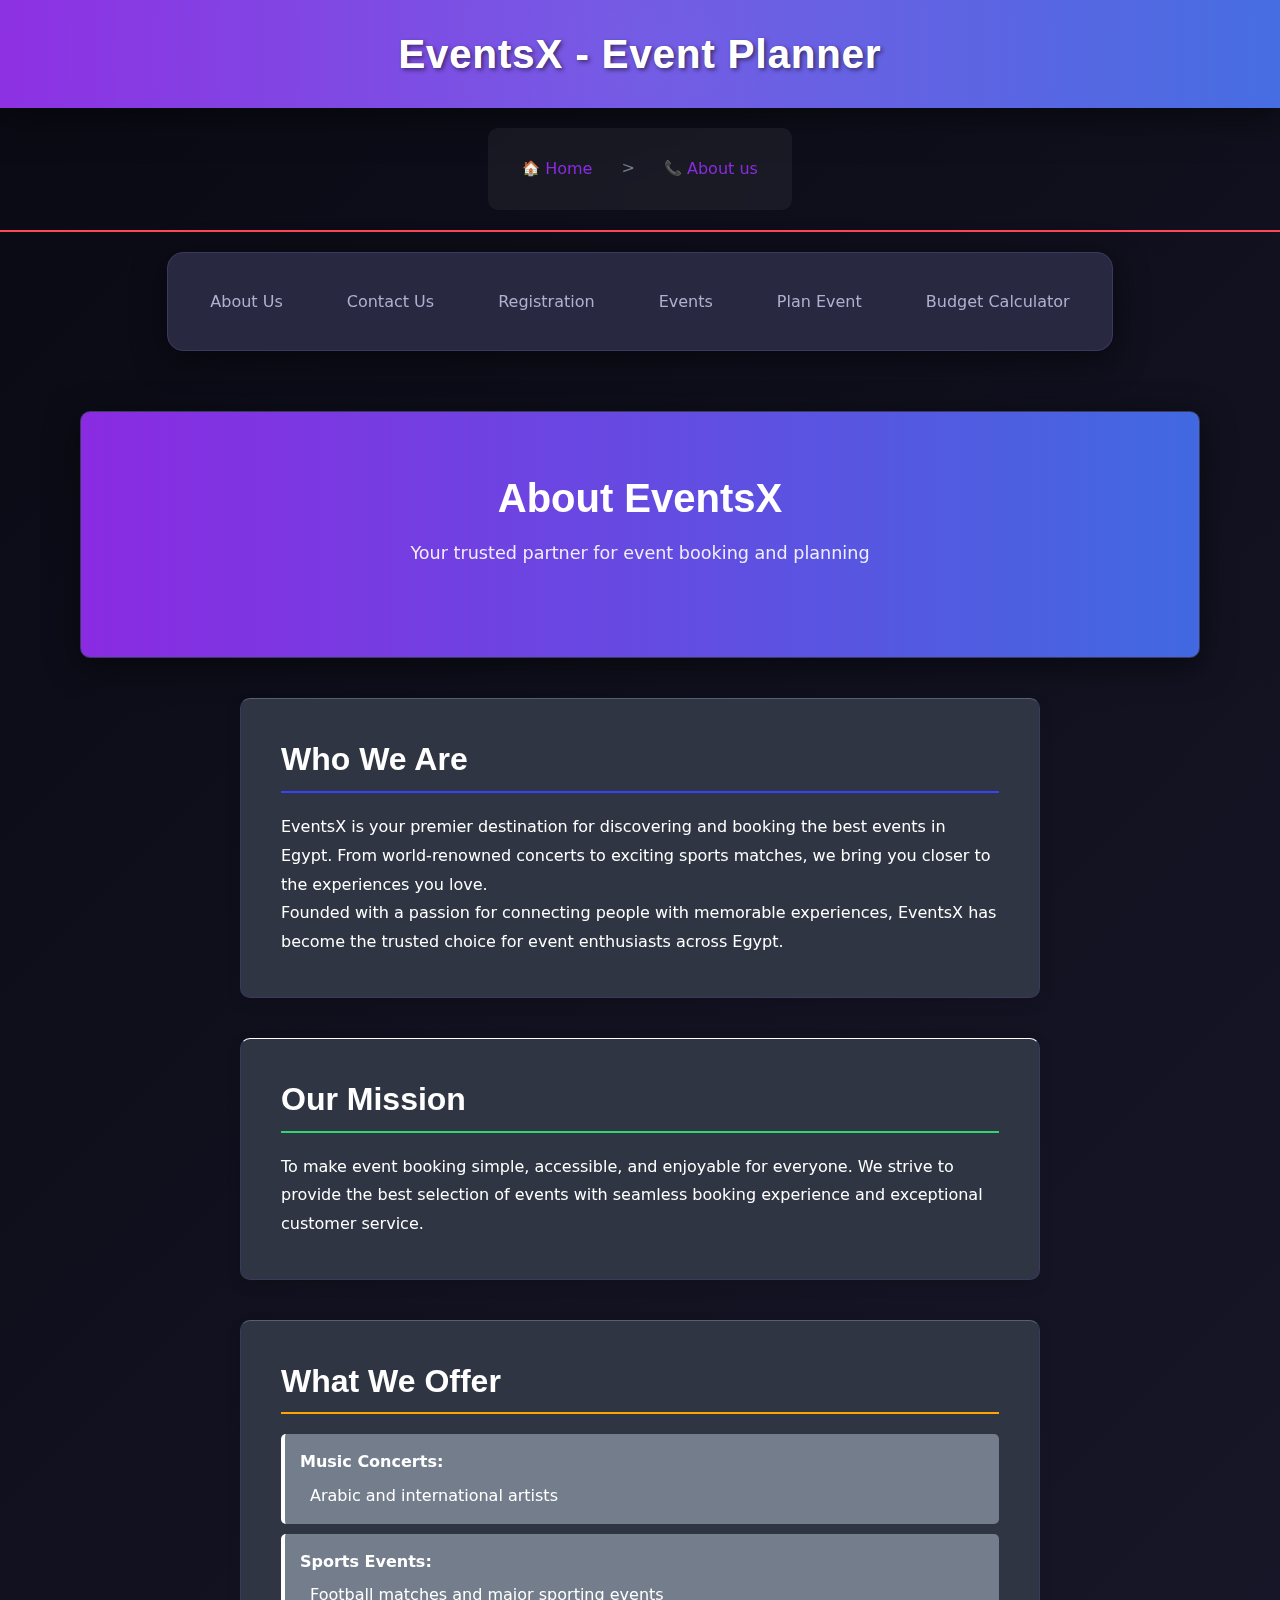
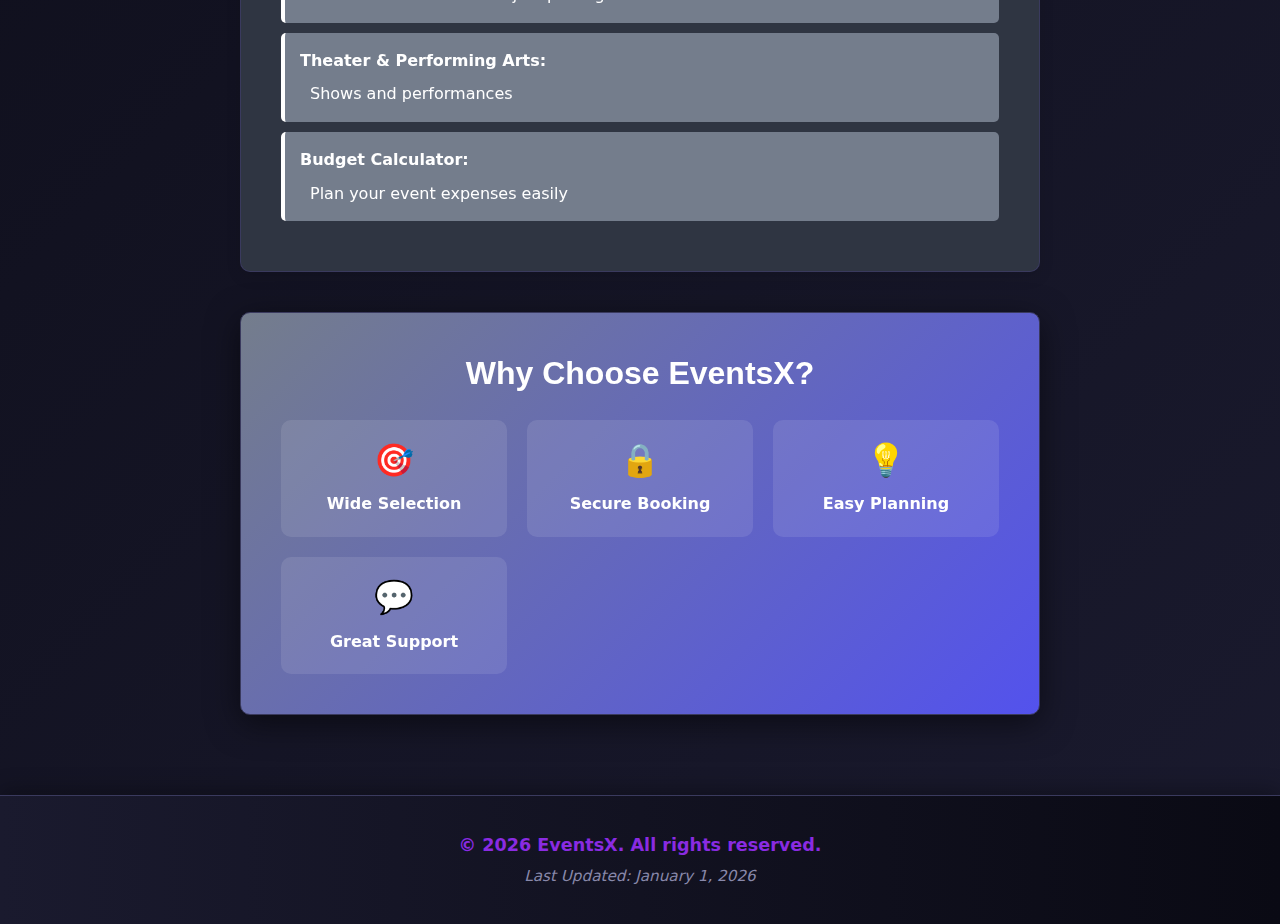
<file: CSE211_FinalProject_Group06/part2_Website_Project/pages/About.html>
<!DOCTYPE html>
<html lang="en">
<head>
    <meta charset="UTF-8">
    <meta name="viewport" content="width=device-width, initial-scale=1.0">
    <meta name="description" content="EventsX - About Us">
    <meta name="keywords" content="events, concerts, shows, sports, tickets, booking, about us">
    <meta name="author" content="EventsX Team">
    <title>About Us - EventsX</title>
    
    <link rel="stylesheet" href="css/global.css">
    <link rel="stylesheet" href="css/layout.css">
    <link rel="stylesheet" href="css/style.css">
    <link rel="stylesheet" href="css/contact.css">
    <link rel="stylesheet" href="css/index_about.css">
    
    <script src="scripts/main.js" defer></script>
</head>

<body>
    <header class="about-header">
        <h1>EventsX - Event Planner</h1>
    </header>
    
    <nav aria-label="breadcrumb" class="breadcrumb-nav">
        <a href="../index.html">Home</a>
        <span>></span>
       <a href="About.html">About us</a>
    </nav>
    <hr class="page-divider">

<nav class="main-nav-colored">
   <ul>
        <li><a href="../pages/About.html">About Us</a></li>
        <li><a href="../pages/Contact.html">Contact Us</a></li>
        <li><a href="../pages/Registration.html">Registration</a></li>
        <li><a href="../pages/Event.html">Events</a></li>
        <li><a href="../pages/Planning.html">Plan Event</a></li>
        <li><a href="../pages/Budget_Calculator.html">Budget Calculator</a></li>
    </ul>
</nav>

<main>
    <!-- Hero Section -->
    <section id="hero-section">
        <h2 id="hero-title">About EventsX</h2>
        <p id="hero-description">Your trusted partner for event booking and planning</p>
    </section>

    <!-- Who We Are -->
    <section class="colored-content-section section-who">
        <h2>Who We Are</h2>
        <p>EventsX is your premier destination for discovering and booking the best events in Egypt. From world-renowned concerts to exciting sports matches, we bring you closer to the experiences you love.</p>
        <p>Founded with a passion for connecting people with memorable experiences, EventsX has become the trusted choice for event enthusiasts across Egypt.</p>
    </section>

    <!-- Our Mission -->
    <section class="colored-content-section section-mission">
        <h2>Our Mission</h2>
        <p>To make event booking simple, accessible, and enjoyable for everyone. We strive to provide the best selection of events with seamless booking experience and exceptional customer service.</p>
    </section>

    <!-- What We Offer -->
    <section class="colored-content-section section-offer">
        <h2>What We Offer</h2>
        <ul class="offer-list">
            <li>
                <strong>Music Concerts:</strong>
                <span>Arabic and international artists</span>
            </li>
            <li>
                <strong>Sports Events:</strong>
                <span>Football matches and major sporting events</span>
            </li>
            <li>
                <strong>Theater & Performing Arts:</strong>
                <span>Shows and performances</span>
            </li>
            <li>
                <strong>Budget Calculator:</strong>
                <span>Plan your event expenses easily</span>
            </li>
        </ul>
    </section>

    <!-- Why Choose Us -->
    <section class="why-choose-section">
        <h2>Why Choose EventsX?</h2>
        <div class="why-choose-grid">
            <div class="why-choose-item">
                <h3>🎯</h3>
                <p>Wide Selection</p>
            </div>
            <div class="why-choose-item">
                <h3>🔒</h3>
                <p>Secure Booking</p>
            </div>
            <div class="why-choose-item">
                <h3>💡</h3>
                <p>Easy Planning</p>
            </div>
            <div class="why-choose-item">
                <h3>💬</h3>
                <p>Great Support</p>
            </div>
        </div>
    </section>
</main>

<footer class="colored-footer">
   <p>&copy; 2026 EventsX. All rights reserved.</p>
    <p>Last Updated: January 1, 2026</p>
</footer>

</body>
</html>
</file>
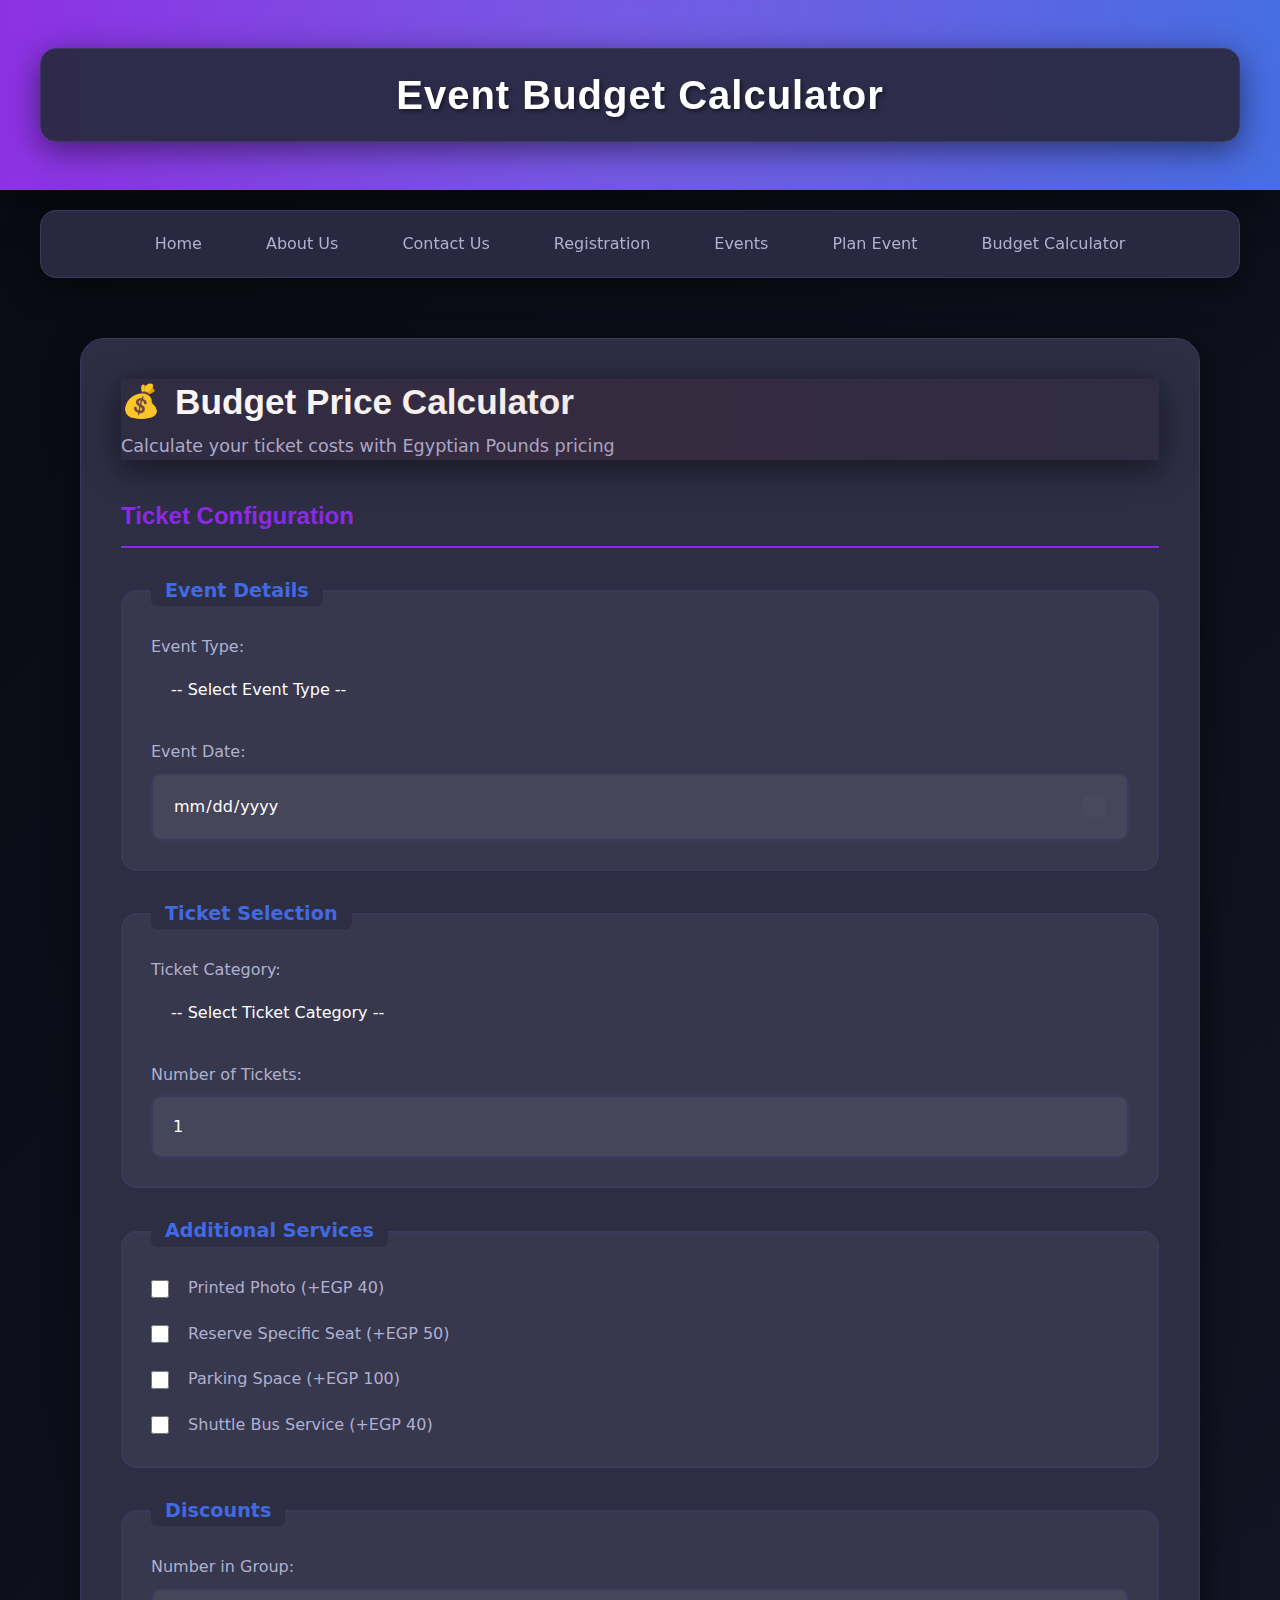
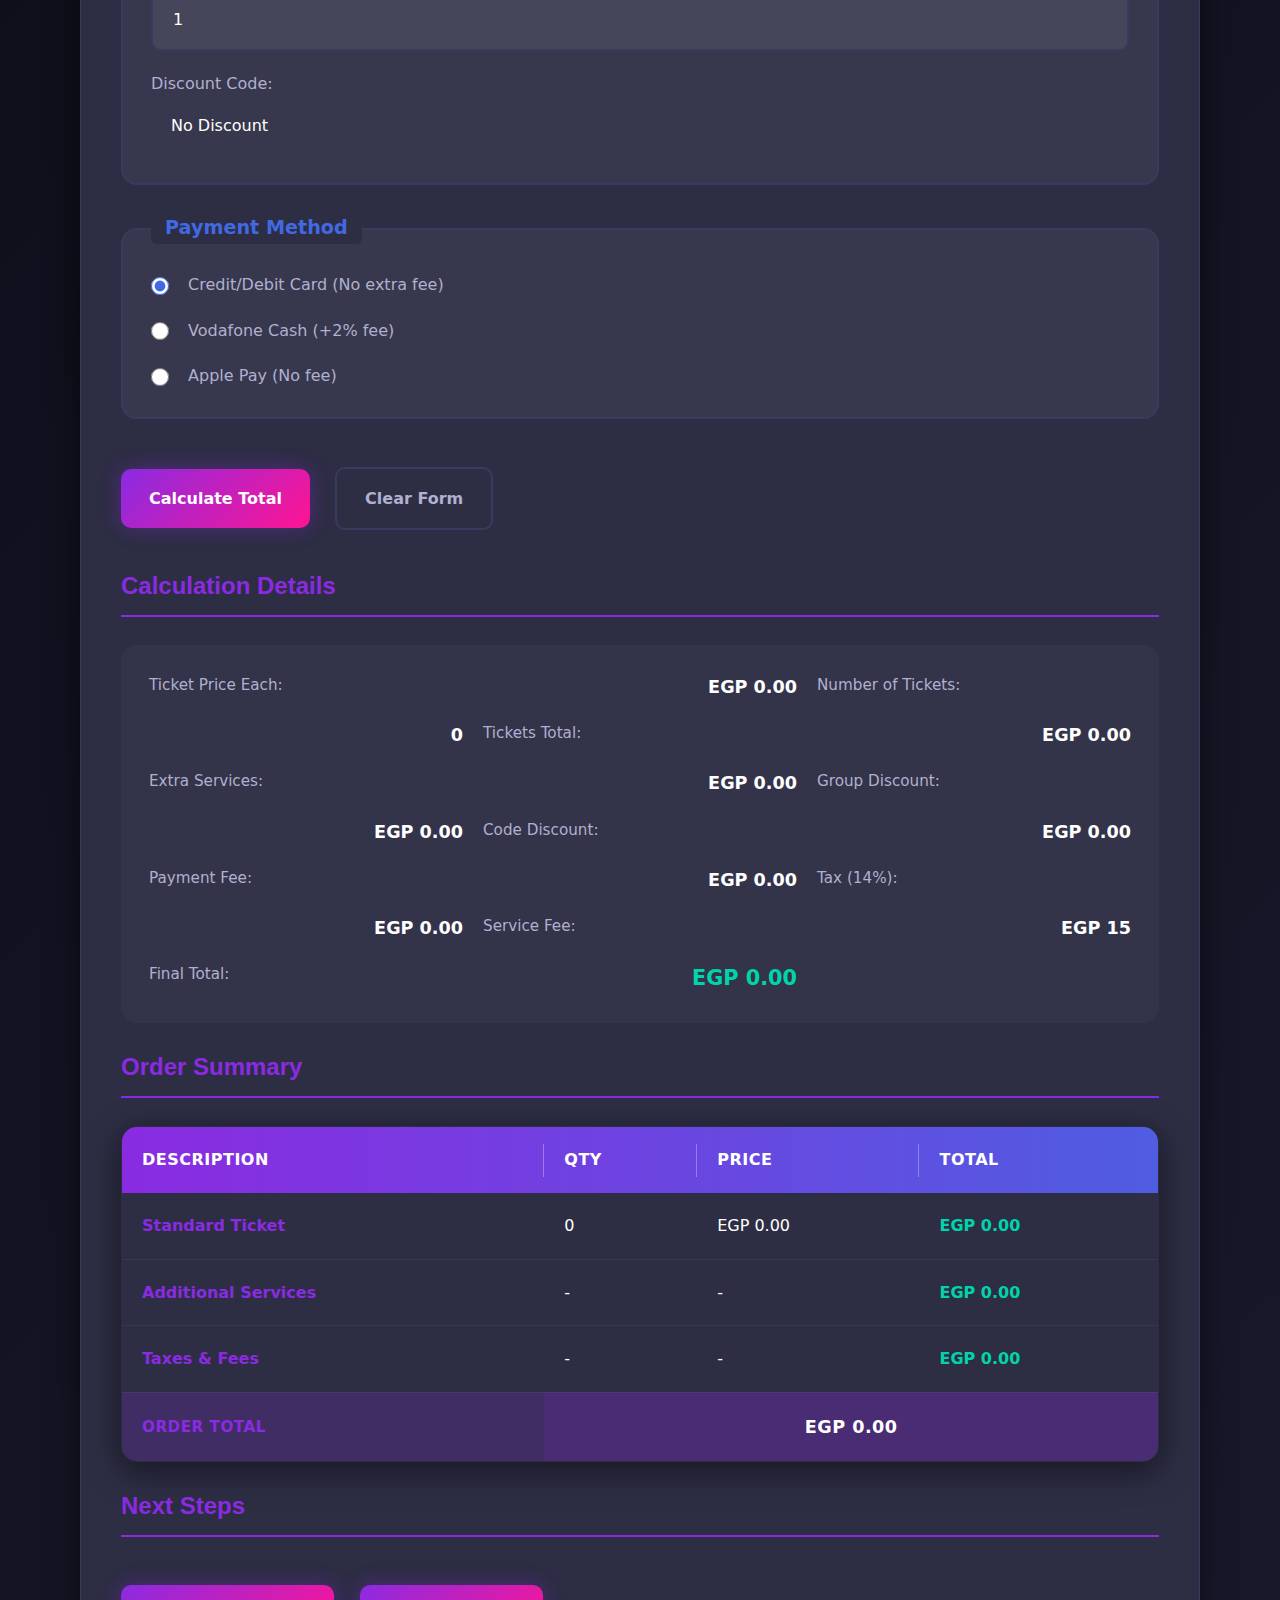
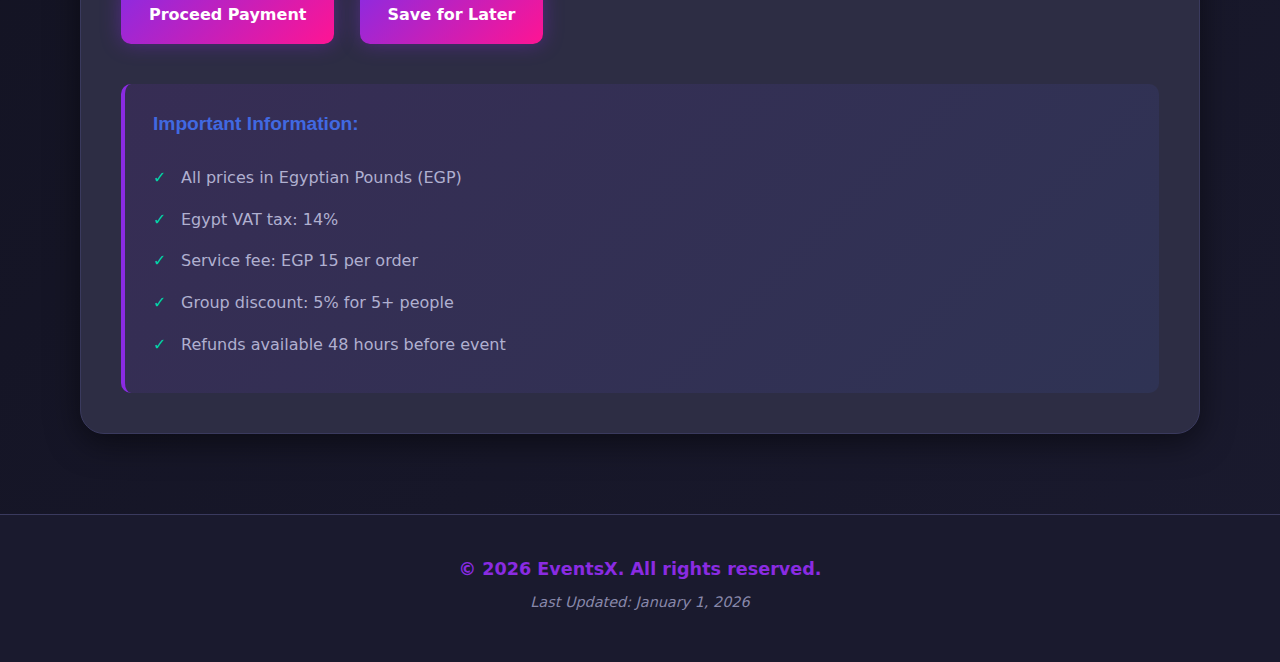
<file: CSE211_FinalProject_Group06/part2_Website_Project/pages/Budget_Calculator.html>
<!DOCTYPE html>
<html lang="en">
<head>
    <meta charset="UTF-8">
    <meta name="viewport" content="width=device-width, initial-scale=1.0">
    <meta name="description" content="EventsX - Browse all upcoming events, concerts, and shows">
    <meta name="keywords" content="events, concerts, shows, sports, tickets, booking">
    <meta name="author" content="EventsX Team">
    <title>Ticket Calculator - EventPro</title>
    
    <link rel="stylesheet" href="css/Budget_calculator.css">
    <link rel="stylesheet" href="css/global.css">
    <link rel="stylesheet" href="css/layout.css">
    <link rel="stylesheet" href="css/style.css">
    <link rel="stylesheet" href="css/events.css">
    
    <script src="scripts/main.js" defer></script>
</head>

<body>
    
    <header>
        <nav>
            <h1>Event Budget Calculator</h1>
        </nav>
    </header>
    
    <nav>
    
        <ul>
            <li><a href="../index.html">Home</a></li>
            <li><a href="../pages/About.html">About Us</a></li>
            <li><a href="../pages/Contact.html">Contact Us</a></li>
            <li><a href="../pages/Registration.html">Registration</a></li>
            <li><a href="../pages/Event.html">Events</a></li>
            <li><a href="../pages/Planning.html">Plan Event</a></li>
            <li><a href="../pages/Budget_Calculator.html">Budget Calculator</a></li>
        </ul>
    </nav>


    <main>
        <article>
            <header>
                <h2>Budget Price Calculator</h2>
                <p>Calculate your ticket costs with Egyptian Pounds pricing</p>
            </header>

            <section>
                <h3>Ticket Configuration</h3>
                <form id="EventBudgetCalculator">
                    <fieldset>
                        <legend>Event Details</legend>
                        
                        <label for="eventType">
                            Event Type:
                            <select id="eventType" name="eventType">
                                <option value="" selected disabled>-- Select Event Type --</option>
                                <option value="concert">Concert</option>
                                <option value="conference">Conference</option>
                                <option value="workshop">Workshop</option>
                                <option value="festival">Festival</option>
                                <option value="sports">Sports Event</option>
                            </select>
                        </label>
                        
                        <label for="eventDate">
                            Event Date:
                            <input type="date" id="eventDate" name="eventDate">
                        </label>
                    </fieldset>

                    <fieldset>
                        <legend>Ticket Selection</legend>
                        
                        <label for="ticketType">
                            Ticket Category:
                            <select id="ticketType" name="ticketType">
                                <option value="" selected disabled>-- Select Ticket Category --</option>
                                <option value="500">Standard - EGP 500</option>
                                <option value="1200">VIP - EGP 1,200</option>
                                <option value="800">Gold - EGP 800</option>
                                <option value="400">Early Bird - EGP 400</option>
                                <option value="200">Student - EGP 200</option>
                            </select>
                        </label>
                        
                        <label for="quantity">
                            Number of Tickets:
                            <input type="number" id="quantity" name="quantity" min="1" max="10" value="1">
                        </label>
                    </fieldset>

                    <fieldset>
                        <legend>Additional Services</legend>
                        
                      <label>
                    <input type="checkbox" name="photoPrint" value="40">
                      Printed Photo (+EGP 40)
                    </label>

                        <label>
                            <input type="checkbox" id="seatReservation" name="seatReservation" value="50">
                            Reserve Specific Seat (+EGP 50)
                        </label>
                        
                        <label>
                            <input type="checkbox" id="parking" name="parking" value="100">
                            Parking Space (+EGP 100)
                        </label>
                        
                         
                         <label>
                         <input type="checkbox" name="shuttleBus" value="40">
                         Shuttle Bus Service (+EGP 40)
                         </label>

                    </fieldset>

                    <fieldset>
                        <legend>Discounts</legend>
                        
                        <label for="groupSize">
                            Number in Group:
                            <input type="number" id="groupSize" name="groupSize" min="1" max="20" value="1">
                        </label>
                        
                        <label for="promoCode">
                            Discount Code:
                            <select id="promoCode" name="promoCode">
                                <option value="0">No Discount</option>
                                <option value="0.10">SAVE10 (10% off)</option>
                                <option value="0.15">STUDENT15 (15% off)</option>
                                <option value="0.05">WEEKEND5 (5% off)</option>
                            </select>
                        </label>
                    </fieldset>

                    <fieldset>
                        <legend>Payment Method</legend>
                        
                        <label>
                            <input type="radio" name="payment" value="0" checked>
                            Credit/Debit Card (No extra fee)
                        </label>
                        
                        <label>
                            <input type="radio" name="payment" value="0.02">
                            Vodafone Cash (+2% fee)
                        </label>
                        
                        <label>
                            <input type="radio" name="payment" value="0">
                            Apple Pay (No fee)
                        </label>
                    </fieldset>

                    <button type="button" id="calculateBtn">Calculate Total</button>
                    <button type="reset" id="resetBtn">Clear Form</button>
                </form>
            </section>

            <section>
                <h3>Calculation Details</h3>
                <dl>
                    <dt>Ticket Price Each:</dt>
                    <dd id="basePrice">EGP 0.00</dd>
                    
                    <dt>Number of Tickets:</dt>
                    <dd id="ticketQuantity">0</dd>
                    
                    <dt>Tickets Total:</dt>
                    <dd id="ticketSubtotal">EGP 0.00</dd>
                    
                    <dt>Extra Services:</dt>
                    <dd id="servicesTotal">EGP 0.00</dd>
                    
                    <dt>Group Discount:</dt>
                    <dd id="groupDiscount">EGP 0.00</dd>
                    
                    <dt>Code Discount:</dt>
                    <dd id="promoDiscount">EGP 0.00</dd>
                    
                    <dt>Payment Fee:</dt>
                    <dd id="paymentAdjustment">EGP 0.00</dd>
                    
                    <dt>Tax (14%):</dt>
                    <dd id="taxAmount">EGP 0.00</dd>
                    
                    <dt>Service Fee:</dt>
                    <dd id="processingFee">EGP 15</dd>
                    
                    <dt>Final Total:</dt>
                    <dd id="finalTotal"><strong>EGP 0.00</strong></dd>
                </dl>
            </section>

            <section>
                <h3>Order Summary</h3>
                <table>
                    <thead>
                        <tr>
                            <th>Description</th>
                            <th>Qty</th>
                            <th>Price</th>
                            <th>Total</th>
                        </tr>
                    </thead>
                    <tbody>
                        <tr>
                            <td id="itemName">Standard Ticket</td>
                            <td id="summaryQuantity">0</td>
                            <td id="unitPrice">EGP 0.00</td>
                            <td id="itemTotal">EGP 0.00</td>
                        </tr>
                        <tr>
                            <td>Additional Services</td>
                            <td>-</td>
                            <td>-</td>
                            <td id="summaryServices">EGP 0.00</td>
                        </tr>
                        <tr>
                            <td>Taxes & Fees</td>
                            <td>-</td>
                            <td>-</td>
                            <td id="summaryFees">EGP 0.00</td>
                        </tr>
                        <tr>
                            <th>Order Total</th>
                            <th colspan="3" id="grandTotal">EGP 0.00</th>
                        </tr>
                    </tbody>
                </table>
            </section>

            <section>
                <h3>Next Steps</h3>
                <button type="button" id="proceedToPaymentBtn">Proceed Payment</button>
                <button type="button">Save for Later</button>
            </section>

            <aside>
                <h4>Important Information:</h4>
                <ul>
                    <li>All prices in Egyptian Pounds (EGP)</li>
                    <li>Egypt VAT tax: 14%</li>
                    <li>Service fee: EGP 15 per order</li>
                    <li>Group discount: 5% for 5+ people</li>
                    <li>Refunds available 48 hours before event</li>
                </ul>
            </aside>
        </article>
    </main>

    <footer>
        <p>&copy; 2026 EventsX. All rights reserved.</p>
        <p>Last Updated: January 1, 2026</p>


    </footer>

    <!-- Payment Success Modal -->
    <div id="paymentModal" class="modal">
        <div class="modal-content">
            <span class="close">&times;</span>
            <h2>Payment Successful</h2>
            <p>Thank you for your payment!</p>
            <a href="../index.html" class="back-home-btn">Back to Home</a>
        </div>
    </div>
</body>
</html>
</file>
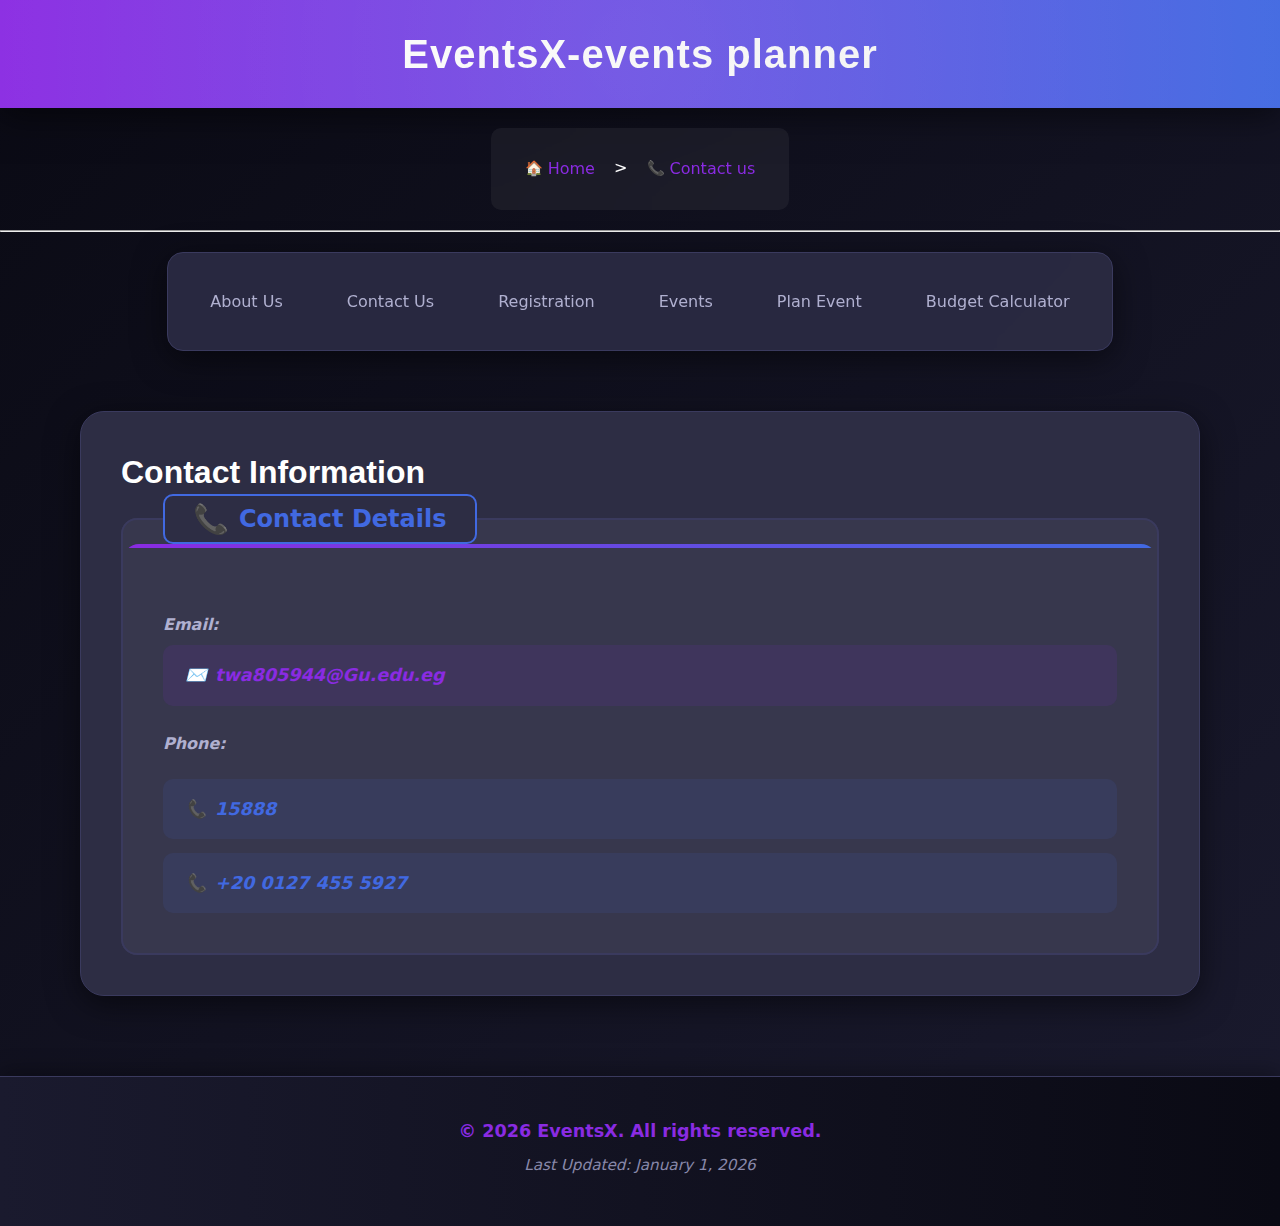
<file: CSE211_FinalProject_Group06/part2_Website_Project/pages/Contact.html>
<!DOCTYPE html>
<html lang="en">
<head>
    <meta charset="UTF-8">
    <meta name="viewport" content="width=device-width, initial-scale=1.0">
    <meta name="description" content="EventsX - Browse all upcoming events, concerts, and shows">
    <meta name="keywords" content="events, concerts, shows, sports, tickets, booking">
    <meta name="author" content="EventsX Team">
    <title>Contact Us</title>
    
    <link rel="stylesheet" href="css/global.css">
    <link rel="stylesheet" href="css/layout.css">
    <link rel="stylesheet" href="css/style.css">
    <link rel="stylesheet" href="css/contact.css">

</head>

<body>
    <header>
        <h1>EventsX-events planner</h1>
        </header>
    <nav aria-label="breadcrumb">
        <a href="../index.html">Home</a>
        >
        <a href="../pages/Contact.html">Contact us</a>
    </nav>
    <hr>

    <nav>

        <ul>
            <li><a href="../pages/About.html">About Us</a></li>
            <li><a href="../pages/Contact.html">Contact Us</a></li>
            <li><a href="../pages/Registration.html">Registration</a></li>
            <li><a href="../pages/Event.html">Events</a></li>
            <li><a href="../pages/Planning.html">Plan Event</a></li>
            <li><a href="../pages/Budget_Calculator.html">Budget Calculator</a></li>
        </ul>

    </nav>

<main>

    <section>
        <h2>Contact Information</h2>
        <fieldset>
            <legend>Contact Details</legend> 
            <address>
                <strong>Email:</strong><a href="mailto:twa805944@Gu.edu.eg">twa805944@Gu.edu.eg</a><br>
                <strong>Phone:</strong><a href="tel:15888">15888</a><a href="tel:+2001274555927">+20 0127 455 5927</a>
            </address>
        </fieldset>
    </section>


</main>

<footer>
        <p>&copy; 2026 EventsX. All rights reserved.</p>
        <p>Last Updated: January 1, 2026</p>
    </footer>

</body>
</html>
</file>
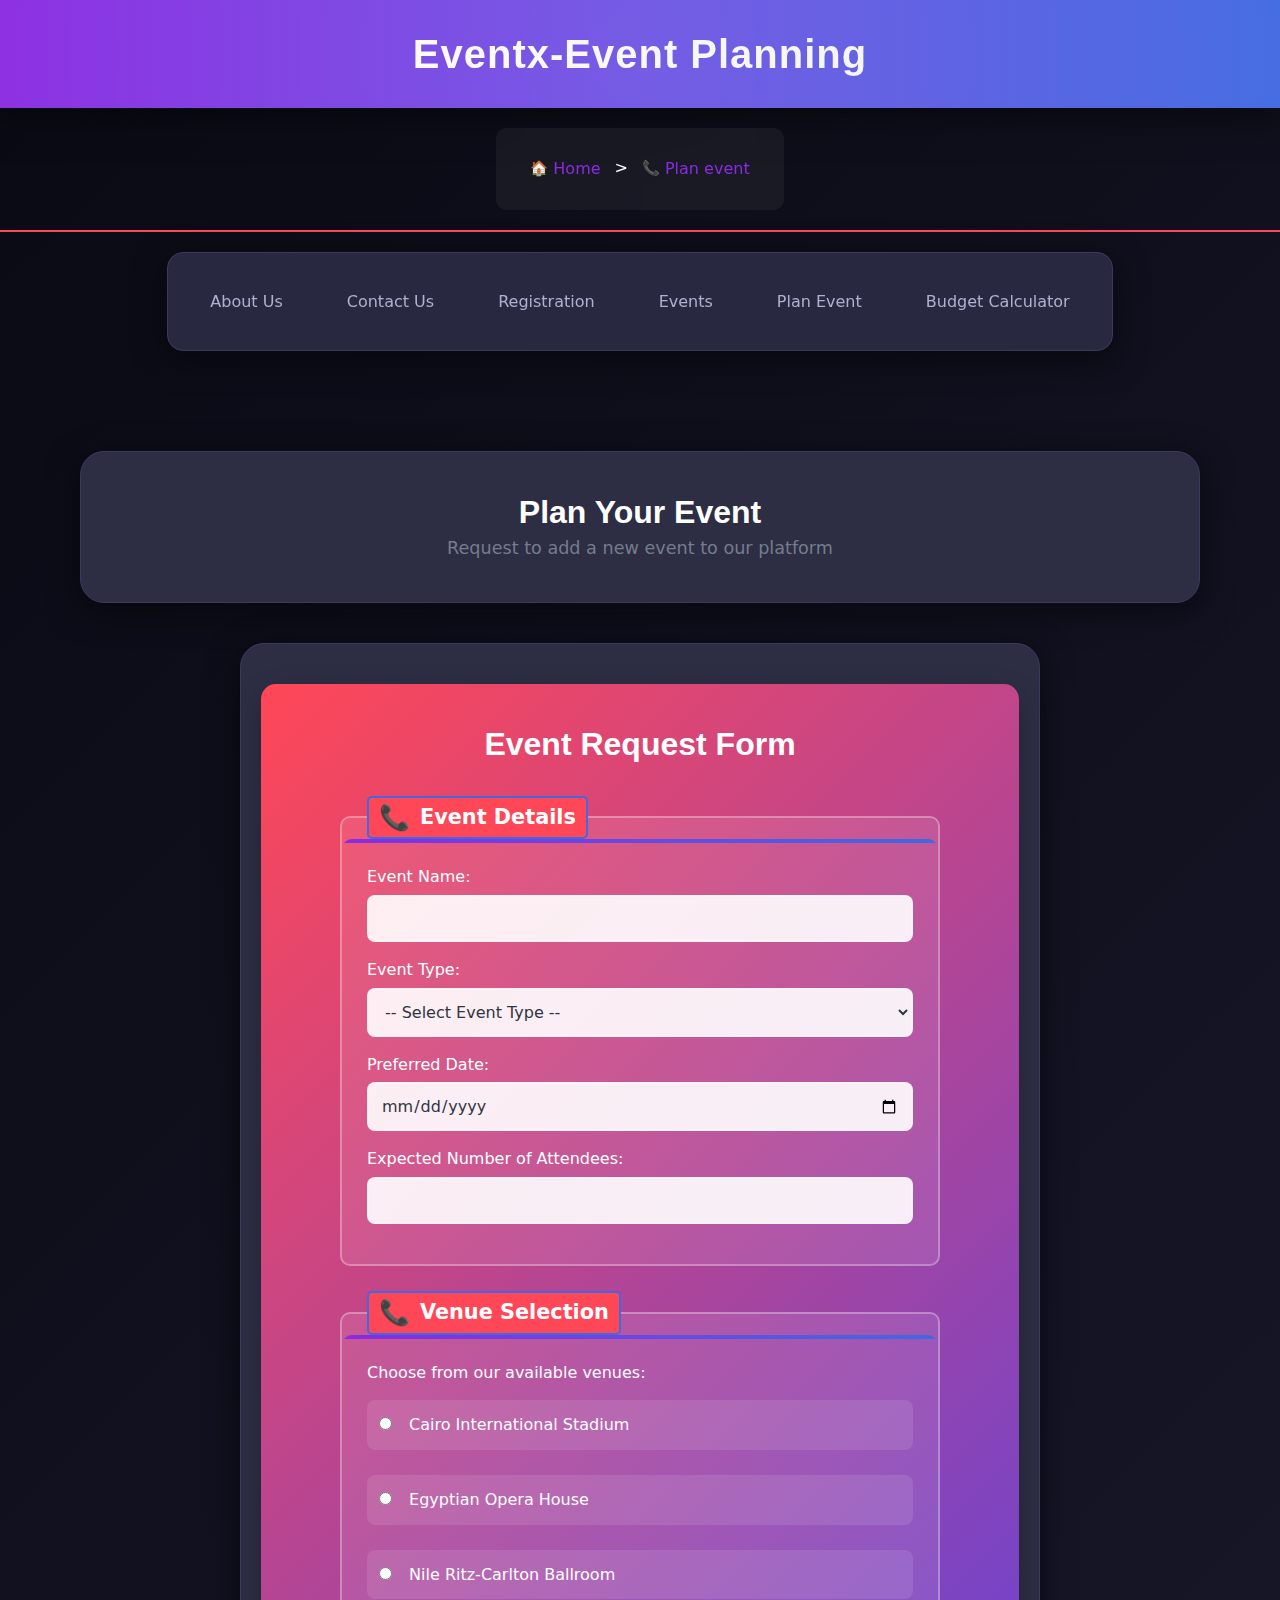
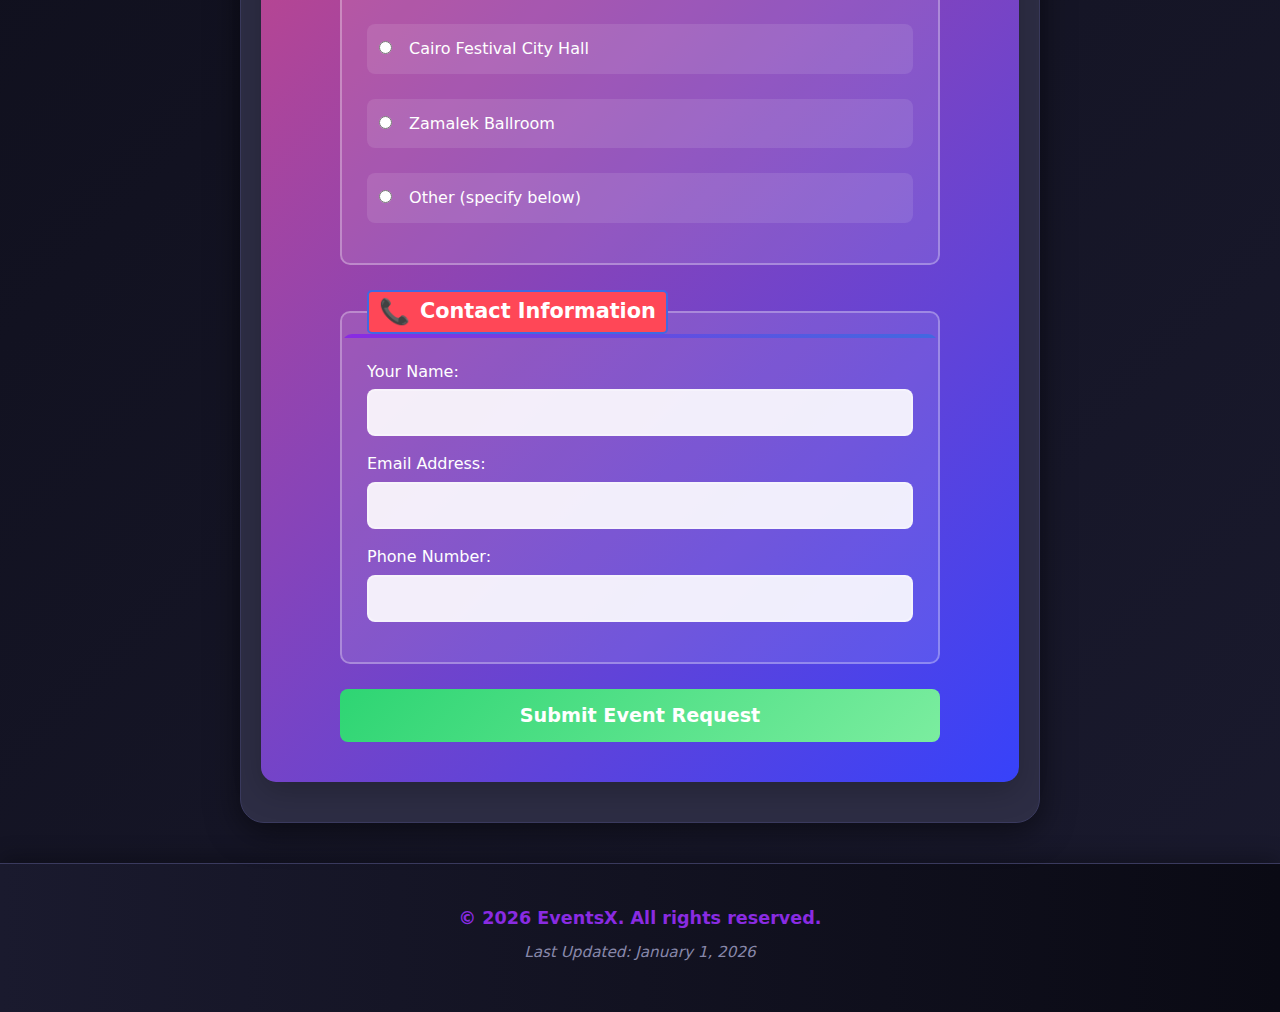
<file: CSE211_FinalProject_Group06/part2_Website_Project/pages/Planning.html>
<!DOCTYPE html>
<html lang="en">
<head>
    <meta charset="UTF-8">
    <meta name="viewport" content="width=device-width, initial-scale=1.0">
    <meta name="description" content="EventsX - Plan Your Event">
    <meta name="keywords" content="events, planning, booking, venues">
    <meta name="author" content="EventsX Team">
    <title>Event Planning - EventsX</title>

    <link rel="stylesheet" href="css/global.css">
    <link rel="stylesheet" href="css/layout.css">
    <link rel="stylesheet" href="css/style.css">
    <link rel="stylesheet" href="css/contact.css">
    <link rel="stylesheet" href="css/index_about.css">

    <script src="scripts/main.js" defer></script>
</head>

<body>
    <header>
        <h1>Eventx-Event Planning</h1>
    </header>

    <nav aria-label="breadcrumb">
        <a href="../index.html">Home</a>><a href="Planning.html">Plan event</a>
    </nav>
    <hr class="page-divider">

    <nav>
        <ul>
            <li><a href="../pages/About.html">About Us</a></li>
            <li><a href="../pages/Contact.html">Contact Us</a></li>
            <li><a href="../pages/Registration.html">Registration</a></li>
            <li><a href="../pages/Event.html">Events</a></li>
            <li><a href="../pages/Planning.html">Plan Event</a></li>
            <li><a href="../pages/Budget_Calculator.html">Budget Calculator</a></li>
        </ul>
    </nav>

    <main>
        <section class="page-title">
            <h2 style="color: white;">Plan Your Event</h2>
            <p>Request to add a new event to our platform</p>
        </section>

        <section class="planning-form-section">
            <div class="planning-container">
                <h2>Event Request Form</h2>
                <form id="eventPlanningForm">
                    <fieldset>
                        <legend>Event Details</legend>

                        <label for="eventName">
                            Event Name:
                            <input type="text" id="eventName" name="eventName" required>
                        </label>

                        <label for="eventType">
                            Event Type:
                            <select id="eventType" name="eventType" required>
                                <option value="" selected disabled>-- Select Event Type --</option>
                                <option value="concert">Concert</option>
                                <option value="conference">Conference</option>
                                <option value="workshop">Workshop</option>
                                <option value="festival">Festival</option>
                                <option value="sports">Sports Event</option>
                                <option value="theater">Theater</option>
                                <option value="other">Other</option>
                            </select>
                        </label>

                        <label for="eventDate">
                            Preferred Date:
                            <input type="date" id="eventDate" name="eventDate" required>
                        </label>

                        <label for="expectedAttendees">
                            Expected Number of Attendees:
                            <input type="number" id="expectedAttendees" name="expectedAttendees" min="10" max="10000" required>
                        </label>
                    </fieldset>

                    <fieldset>
                        <legend>Venue Selection</legend>

                        <p>Choose from our available venues:</p>
                        <div class="venue-options">
                            <label class="venue-option">
                                <input type="radio" name="venue" value="Cairo International Stadium" required>
                                <span>Cairo International Stadium</span>
                            </label>
                            <label class="venue-option">
                                <input type="radio" name="venue" value="Egyptian Opera House">
                                <span>Egyptian Opera House</span>
                            </label>
                            <label class="venue-option">
                                <input type="radio" name="venue" value="Nile Ritz-Carlton">
                                <span>Nile Ritz-Carlton Ballroom</span>
                            </label>
                            <label class="venue-option">
                                <input type="radio" name="venue" value="Cairo Festival City">
                                <span>Cairo Festival City Hall</span>
                            </label>
                            <label class="venue-option">
                                <input type="radio" name="venue" value="Zamalek Ballroom">
                                <span>Zamalek Ballroom</span>
                            </label>
                            <label class="venue-option">
                                <input type="radio" name="venue" value="other">
                                <span>Other (specify below)</span>
                            </label>
                        </div>

                        <label for="customVenue" id="customVenueLabel" style="display: none;">
                            Specify Your Preferred Venue:
                            <input type="text" id="customVenue" name="customVenue" placeholder="Enter venue name and location">
                        </label>
                    </fieldset>

                    <fieldset>
                        <legend>Contact Information</legend>

                        <label for="requesterName">
                            Your Name:
                            <input type="text" id="requesterName" name="requesterName" required>
                        </label>

                        <label for="requesterEmail">
                            Email Address:
                            <input type="email" id="requesterEmail" name="requesterEmail" required>
                        </label>

                        <label for="requesterPhone">
                            Phone Number:
                            <input type="tel" id="requesterPhone" name="requesterPhone" required>
                        </label>
                    </fieldset>

                    <button type="submit" class="submit-planning-btn">Submit Event Request</button>
                </form>
                
            </div>
            
        </section>
    </main>
    <!-- Success Modal -->
    <div id="planningSuccessModal" class="modal">
        <div class="modal-content">
            <span class="close">&times;</span>
            <h2>Request Submitted Successfully!</h2>
            <p>Thank you for your event planning request. We will review your submission and contact you at <span id="contactEmail"></span> within 24-48 hours with more details about availability and next steps.</p>
            <button type="button" onclick="window.location.href='../index.html'">Back to Home</button>
        </div>
    </div>

    <footer>
        <p>&copy; 2026 EventsX. All rights reserved.</p>
        <p>Last Updated: January 1, 2026</p>
    </footer>

</body>
</html>
</file>
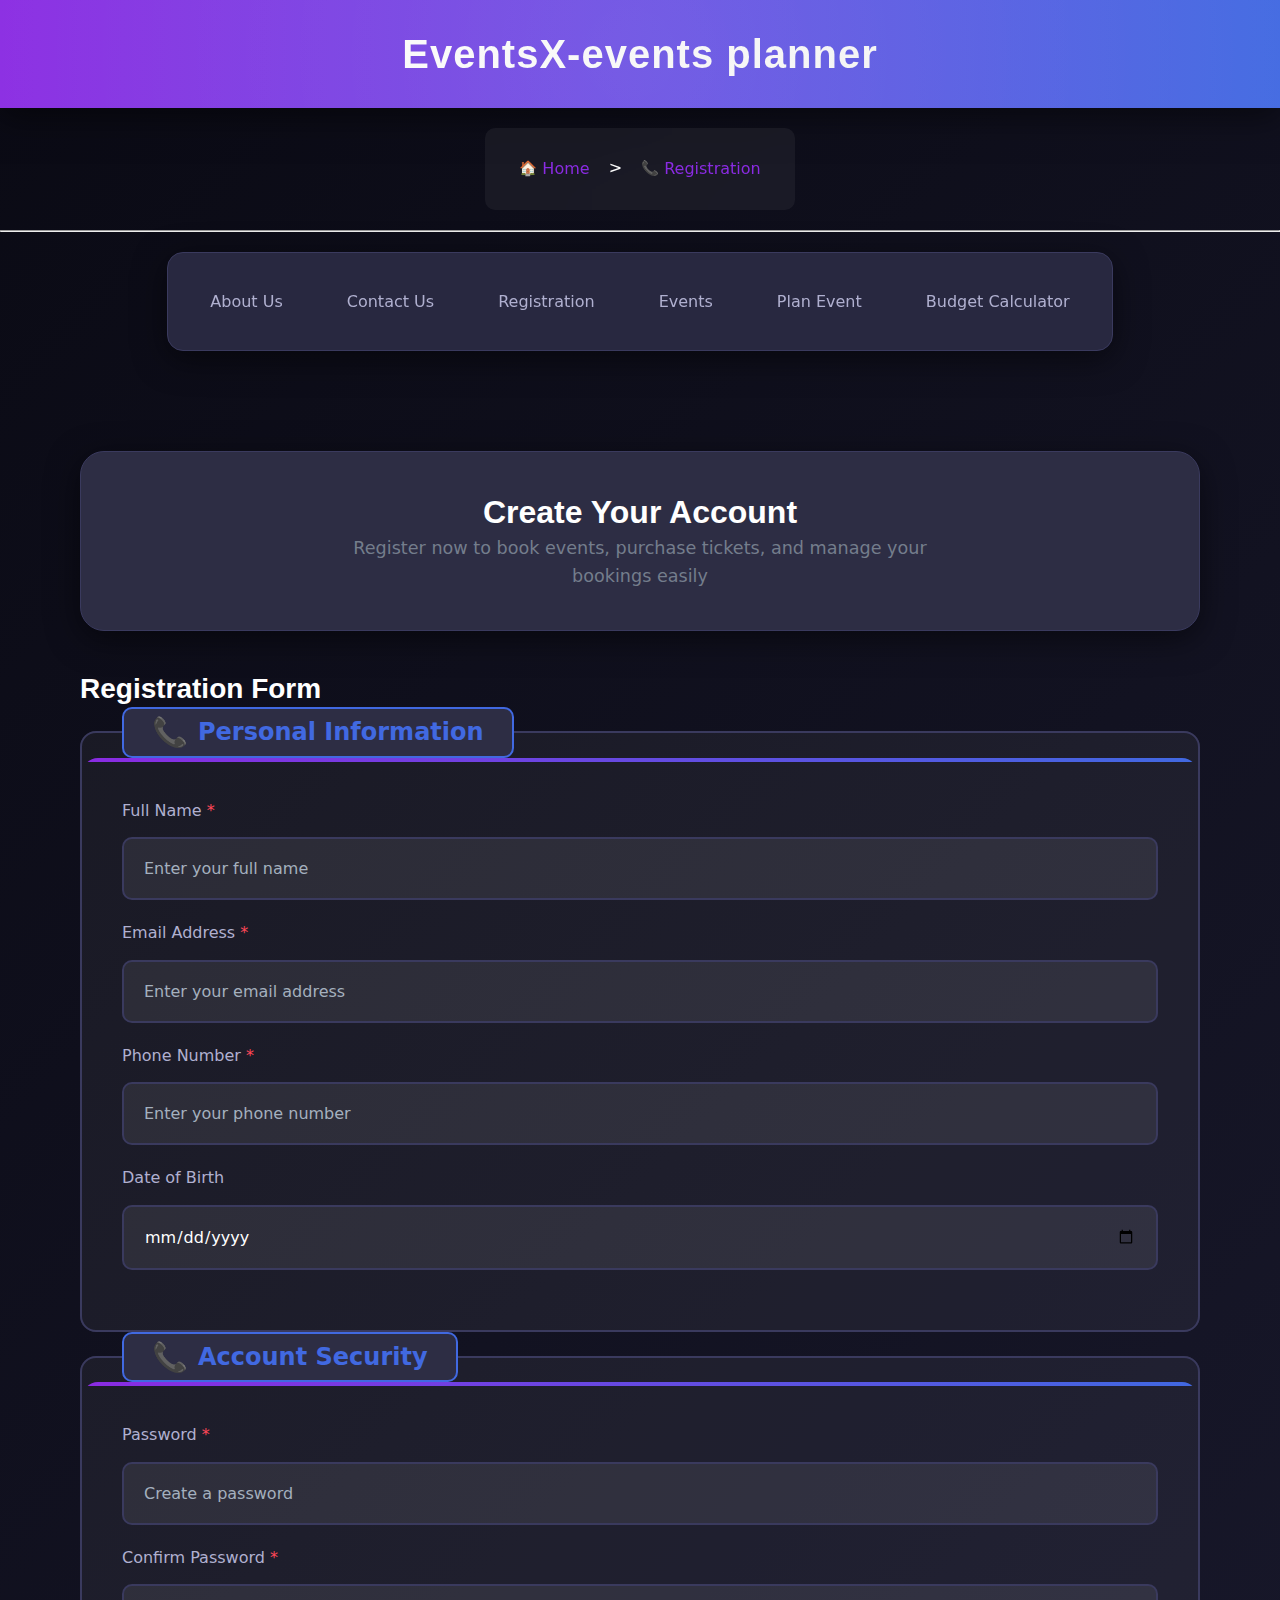
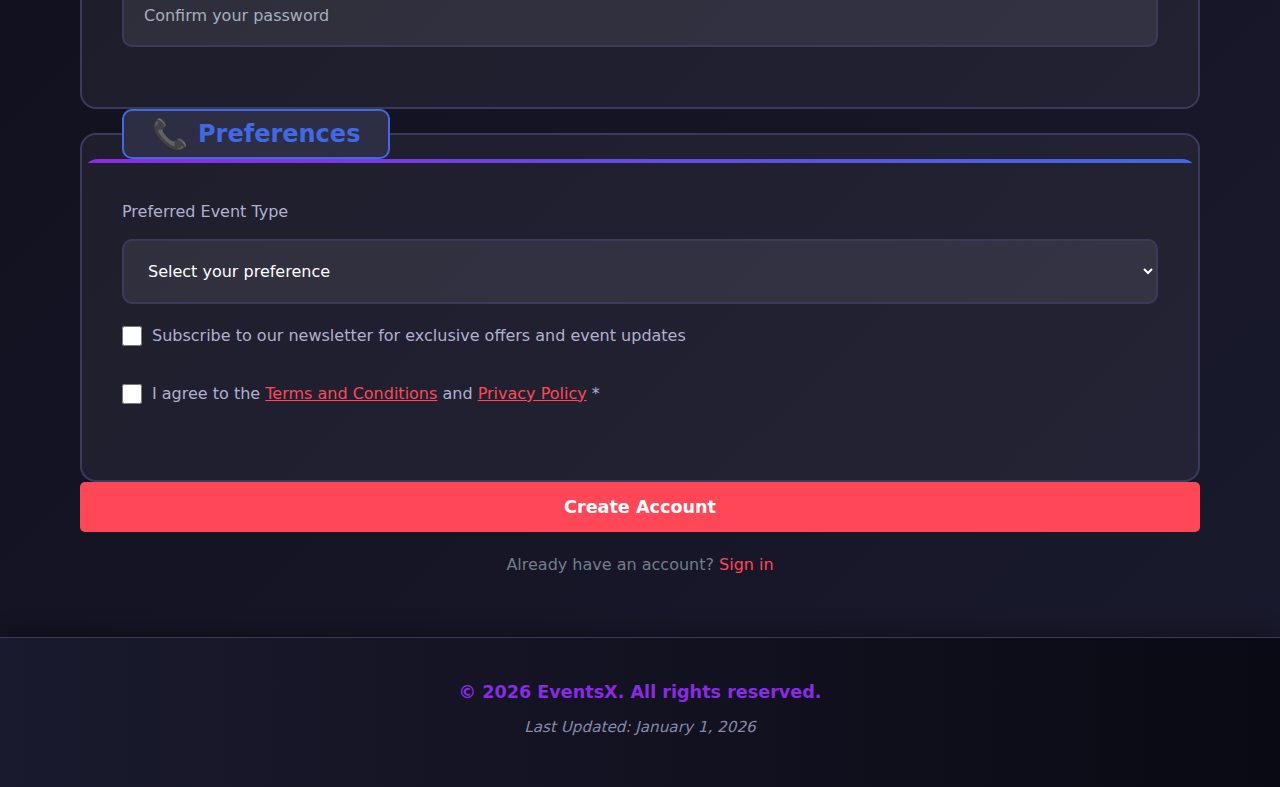
<file: CSE211_FinalProject_Group06/part2_Website_Project/pages/Registration.html>
<!DOCTYPE html>
<html lang="en">
<head>
    <meta charset="UTF-8">
    <meta name="viewport" content="width=device-width, initial-scale=1.0">
    <meta name="description" content="EventsX - Register for an account to book events and tickets">
    <meta name="keywords" content="registration, signup, create account, events, tickets, booking">
    <meta name="author" content="EventsX Team">
    <title>Registration - EventsX</title>
    
    <link rel="stylesheet" href="css/global.css">
    <link rel="stylesheet" href="css/layout.css">
    <link rel="stylesheet" href="css/style.css">
    <link rel="stylesheet" href="css/contact.css">
    <link rel="stylesheet" href="css/registration.css">
    
    <script src="scripts/main.js" defer></script>
</head>

<body>
    <header>
        <h1>EventsX-events planner</h1>
    </header>
    
    <nav aria-label="breadcrumb">
        <a href="../index.html">Home</a>
        >
        <a href="Registration.html">Registration</a>
    </nav>
    <hr>

<nav>
   <ul>
        <li><a href="../pages/About.html">About Us</a></li>
        <li><a href="../pages/Contact.html">Contact Us</a></li>
        <li><a href="../pages/Registration.html">Registration</a></li>
        <li><a href="../pages/Event.html">Events</a></li>
         <li><a href="../pages/Planning.html">Plan Event</a></li>
        <li><a href="../pages/Budget_Calculator.html">Budget Calculator</a></li>
    </ul>
</nav>

<main>
    <section class="page-title">
        <h2 style="color: white;">Create Your Account</h2>
        <p>Register now to book events, purchase tickets, and manage your bookings easily</p>
    </section>

    <div class="registration-form-section">
        <h3>Registration Form</h3>
        <form action="Thank.html" method="get">
            <fieldset>
                <legend>Personal Information</legend>
                
                <div class="form-group">
                    <label for="fullname" class="form-label">Full Name <span class="required">*</span></label>
                    <input type="text" id="fullname" name="fullname" class="form-input" required placeholder="Enter your full name">
                </div>
                
                <div class="form-group">
                    <label for="email" class="form-label">Email Address <span class="required">*</span></label>
                    <input type="email" id="email" name="email" class="form-input" required placeholder="Enter your email address">
                </div>
                
                <div class="form-group">
                    <label for="phone" class="form-label">Phone Number <span class="required">*</span></label>
                    <input type="tel" id="phone" name="phone" class="form-input" required placeholder="Enter your phone number">
                </div>
                
                <div class="form-group">
                    <label for="dob" class="form-label">Date of Birth</label>
                    <input type="date" id="dob" name="dob" class="form-input">
                </div>
            </fieldset>
            
            <fieldset>
                <legend>Account Security</legend>
                
                <div class="form-group">
                    <label for="password" class="form-label">Password <span class="required">*</span></label>
                    <input type="password" id="password" name="password" class="form-input" required placeholder="Create a password" minlength="8">
                </div>
                
                <div class="form-group">
                    <label for="confirm-password" class="form-label">Confirm Password <span class="required">*</span></label>
                    <input type="password" id="confirm-password" name="confirm-password" class="form-input" required placeholder="Confirm your password">
                </div>
            </fieldset>
            
            <fieldset>
                <legend>Preferences</legend>
                
                <div class="form-group">
                    <label for="event-type" class="form-label">Preferred Event Type</label>
                    <select id="event-type" name="event-type" class="form-input">
                        <option value="">Select your preference</option>
                        <option value="music">Music Concerts</option>
                        <option value="sports">Sports Events</option>
                        <option value="theater">Theater & Performing Arts</option>
                        <option value="comedy">Comedy Shows</option>
                        <option value="all">All Events</option>
                    </select>
                </div>
                
                <div class="form-group checkbox-group">
                    <input type="checkbox" id="newsletter" name="newsletter" value="yes">
                    <label for="newsletter">Subscribe to our newsletter for exclusive offers and event updates</label>
                </div>
                
                <div class="form-group checkbox-group">
                    <input type="checkbox" id="terms" name="terms" required>
                    <label for="terms">I agree to the <a href="#">Terms and Conditions</a> and <a href="#">Privacy Policy</a> <span class="required">*</span></label>
                </div>
            </fieldset>
            
            <div class="form-group">
                <button type="submit" class="submit-button">Create Account</button>
            </div>
            
            <div class="form-group">
                <p class="form-footer">Already have an account? <a href="Login.html">Sign in</a></p>
            </div>
        </form>
    </div>
</main>

<footer>
    <p>&copy; 2026 EventsX. All rights reserved.</p>
    <p>Last Updated: January 1, 2026</p>
</footer>
</body>
</html>
</file>
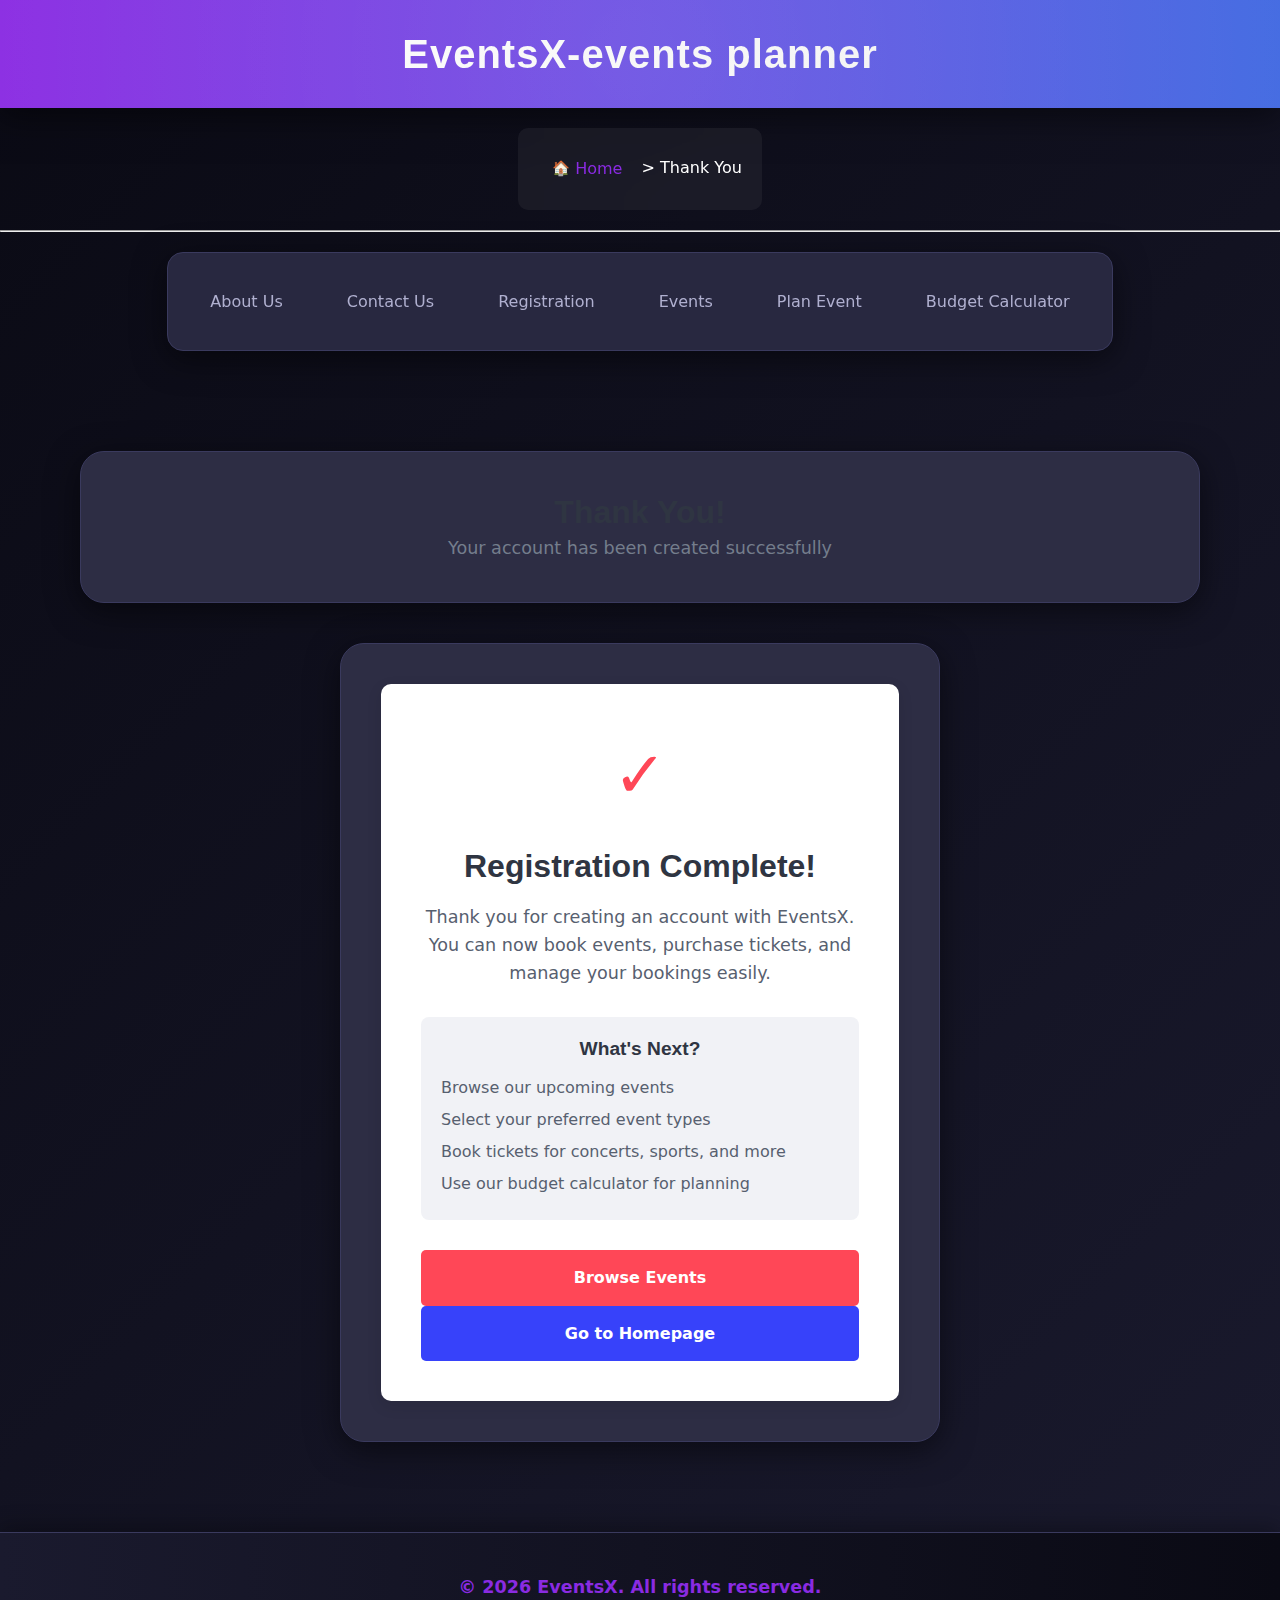
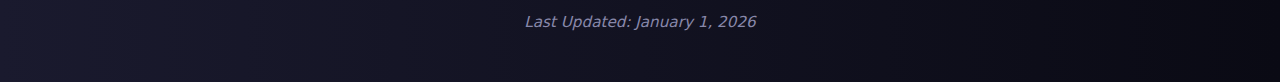
<file: CSE211_FinalProject_Group06/part2_Website_Project/pages/Thank.html>
<!DOCTYPE html>
<html lang="en">
<head>
    <meta charset="UTF-8">
    <meta name="viewport" content="width=device-width, initial-scale=1.0">
    <meta name="description" content="EventsX - Thank you for your registration">
    <meta name="keywords" content="thank you, registration, success, events, tickets">
    <meta name="author" content="EventsX Team">
    <title>Thank You - EventsX</title>
    
    <link rel="stylesheet" href="css/global.css">
    <link rel="stylesheet" href="css/layout.css">
    <link rel="stylesheet" href="css/style.css">
    <link rel="stylesheet" href="css/contact.css">
</head>

<body>
    <header>
        <h1>EventsX-events planner</h1>
    </header>
    
    <nav aria-label="breadcrumb">
        <a href="../index.html">Home</a>
        >
        <span>Thank You</span>
    </nav>
    <hr>

    <nav>
        <ul>
            <li><a href="../pages/About.html">About Us</a></li>
            <li><a href="../pages/Contact.html">Contact Us</a></li>
            <li><a href="../pages/Registration.html">Registration</a></li>
            <li><a href="../pages/Event.html">Events</a></li>
            <li><a href="../pages/Planning.html">Plan Event</a></li>
            <li><a href="../pages/Budget_Calculator.html">Budget Calculator</a></li>
        </ul>
    </nav>

    <main>
        <section class="page-title">
            <h2>Thank You!</h2>
            <p>Your account has been created successfully</p>
        </section>

        <section id="thankyou-message" style="text-align: center; max-width: 600px; margin: 0 auto 50px;">
            <div style="background-color: var(--white-color); padding: 40px; border-radius: 10px; box-shadow: 0 5px 15px rgba(0, 0, 0, 0.1);">
                <div style="font-size: 4rem; color: var(--primary-color); margin-bottom: 20px;">✓</div>
                
                <h2 style="color: var(--dark-color); margin-bottom: 15px;">Registration Complete!</h2>
                
                <p style="color: var(--gray-dark); font-size: 1.1rem; margin-bottom: 30px;">
                    Thank you for creating an account with EventsX. You can now book events, purchase tickets, and manage your bookings easily.
                </p>
                
                <div style="background-color: var(--light-color); padding: 20px; border-radius: 8px; margin-bottom: 30px;">
                    <h3 style="color: var(--dark-color); font-size: 1.2rem; margin-bottom: 10px;">What's Next?</h3>
                    <ul style="text-align: left; color: var(--gray-dark); line-height: 2;">
                        <li>Browse our upcoming events</li>
                        <li>Select your preferred event types</li>
                        <li>Book tickets for concerts, sports, and more</li>
                        <li>Use our budget calculator for planning</li>
                    </ul>
                </div>
                
                <a href="Event.html" class="submit-button" style="display: inline-block; text-decoration: none; margin-right: 15px;">Browse Events</a>
                <a href="../index.html" class="submit-button" style="display: inline-block; text-decoration: none; background-color: var(--secondary-color);">Go to Homepage</a>
            </div>
        </section>
    </main>

    <footer>
        <p>&copy; 2026 EventsX. All rights reserved.</p>
        <p>Last Updated: January 1, 2026</p>
    </footer>
</body>
</html>
</file>
<file: CSE211_FinalProject_Group06/part2_Website_Project/pages/css/global.css>
/*
ID & Name: [Thraa Hegazy 223104493 Kenzy Khaled 223103471 Habiba Wael 223104207 Dareen Ahmed 223104206]
Course: CSE211 Web Programming
Assignment: Course Project
Date: [6-1-2-2026]
Description: Global CSS file - Contains reset, fonts, and colors for all pages
*/


/* ========== RESET / NORMALIZE ========== */
* {
    margin: 0;
    padding: 0;
    box-sizing: border-box;
}

html {
    scroll-behavior: smooth;
    font-size: 16px;
}

body {
    font-family: 'Segoe UI', Tahoma, Geneva, Verdana, sans-serif;
    line-height: 1.6;
    color: #333;
    background-color: #f8f9fa;
}

img {
    max-width: 100%;
    height: auto;
    display: block;
}

a {
    text-decoration: none;
    color: inherit;
    transition: all 0.3s ease;
}

ul, ol {
    list-style: none;
}

button, input, textarea, select {
    font-family: inherit;
    font-size: inherit;
    border: none;
    outline: none;
    background: none;
}

table {
    border-collapse: collapse;
    width: 100%;
}

/* ========== FONTS ========== */
@import url('https://fonts.googleapis.com/css2?family=Poppins:wght@300;400;500;600;700&family=Open+Sans:wght@400;600;700&display=swap');

:root {
    --font-primary: 'Open Sans', sans-serif;
    --font-secondary: 'Poppins', sans-serif;
}

body {
    font-family: var(--font-primary);
}

h1, h2, h3, h4, h5, h6 {
    font-family: var(--font-secondary);
    font-weight: 600;
    line-height: 1.3;
}

h1 { font-size: 2.5rem; }
h2 { font-size: 2rem; }
h3 { font-size: 1.75rem; }
h4 { font-size: 1.5rem; }
h5 { font-size: 1.25rem; }
h6 { font-size: 1rem; }

/* ========== COLORS ========== */
:root {
    /* Primary Colors */
    --primary-color: #ff4757;
    --primary-dark: #d63031;
    --primary-light: #ff6b81;
    
    /* Secondary Colors */
    --secondary-color: #3742fa;
    --secondary-dark: #2f34d1;
    --secondary-light: #5352ed;
    
    /* Accent Colors */
    --accent-color: #ffa502;
    --accent-dark: #e67e22;
    --accent-light: #ffbe76;
    
    /* Success Colors */
    --success-color: #2ed573;
    --success-dark: #26af61;
    --success-light: #7bed9f;
    
    /* Neutral Colors */
    --dark-color: #2f3542;
    --gray-dark: #57606f;
    --gray-color: #747d8c;
    --medium-gray: #a4b0be;
    --light-gray: #dfe4ea;
    --light-color: #f1f2f6;
    --white-color: #ffffff;
    
    /* Background Colors */
    --bg-primary: var(--white-color);
    --bg-secondary: var(--light-color);
    --bg-dark: var(--dark-color);
}

/* Color Utility Classes */
.text-primary { color: var(--primary-color); }
.text-secondary { color: var(--secondary-color); }
.text-dark { color: var(--dark-color); }
.text-light { color: var(--white-color); }

.bg-primary { background-color: var(--primary-color); }
.bg-secondary { background-color: var(--secondary-color); }
.bg-dark { background-color: var(--dark-color); }
.bg-light { background-color: var(--light-color); }
.bg-white { background-color: var(--white-color); }
</file>
<file: CSE211_FinalProject_Group06/part2_Website_Project/pages/css/layout.css>
/*
ID & Name: [Thraa Hegazy 223104493 Kenzy Khaled 223103471 Habiba Wael 223104207 Dareen Ahmed 223104206]
Course: CSE211 Web Programming
Assignment: Course Project
Date: [6-1-2-2026]
Description: Layout CSS file - Contains header, navbar, footer, and grid/flex systems
*/

/* ========== CONTAINER ========== */
#container {
    width: 100%;
    max-width: 1200px;
    margin: 0 auto;
    padding: 0 20px;
}

/* ========== HEADER ========== */
#main-header {
    background-color: var(--white-color);
    box-shadow: 0 2px 10px rgba(0, 0, 0, 0.1);
    padding: 15px 0;
    position: sticky;
    top: 0;
    z-index: 1000;
}

#header-content {
    display: flex;
    justify-content: space-between;
    align-items: center;
    flex-wrap: wrap;
}

#logo-area {
    display: flex;
    align-items: center;
    gap: 10px;
}

#site-logo {
    font-size: 1.8rem;
    font-weight: 700;
    color: var(--dark-color);
}

#site-logo span {
    color: var(--primary-color);
}

#site-tagline {
    font-size: 0.9rem;
    color: var(--gray-color);
}

/* ========== NAVBAR ========== */
#main-navbar {
    margin-top: 10px;
}

#nav-list {
    display: flex;
    flex-wrap: wrap;
    gap: 10px;
}

.nav-item {
    flex: 1;
    min-width: 120px;
    text-align: center;
}

.nav-link {
    display: block;
    padding: 12px 20px;
    border-radius: 5px;
    color: var(--dark-color);
    font-weight: 500;
    font-size: 1rem;
    transition: all 0.3s ease;
}

.nav-link:hover {
    background-color: var(--light-color);
    color: var(--primary-color);
}

.nav-link.active {
    background-color: var(--primary-color);
    color: var(--white-color);
}

/* ========== BREADCRUMB ========== */
#breadcrumb-nav {
    background-color: var(--light-color);
    padding: 15px 0;
    margin-bottom: 30px;
}

#breadcrumb-content {
    display: flex;
    align-items: center;
    gap: 10px;
    font-size: 0.9rem;
}

#breadcrumb-content a {
    color: var(--gray-color);
}

#breadcrumb-content a:hover {
    color: var(--primary-color);
}

/* ========== FOOTER ========== */
#main-footer {
    background-color: var(--dark-color);
    color: var(--white-color);
    padding: 40px 0 20px;
    margin-top: 50px;
}

#footer-content {
    display: grid;
    grid-template-columns: repeat(auto-fit, minmax(250px, 1fr));
    gap: 40px;
    margin-bottom: 40px;
}

.footer-section {
    display: flex;
    flex-direction: column;
    gap: 20px;
}

#footer-logo {
    font-size: 1.8rem;
    font-weight: 700;
}

#footer-logo span {
    color: var(--primary-color);
}

.footer-heading {
    font-size: 1.2rem;
    font-weight: 600;
    margin-bottom: 10px;
    color: var(--white-color);
}

#footer-links {
    display: flex;
    flex-direction: column;
    gap: 12px;
}

#footer-links a {
    color: var(--medium-gray);
    transition: color 0.3s ease;
}

#footer-links a:hover {
    color: var(--primary-color);
}

#footer-contact {
    display: flex;
    flex-direction: column;
    gap: 15px;
}

#footer-contact i {
    color: var(--primary-color);
    margin-right: 10px;
}

#social-icons {
    display: flex;
    gap: 15px;
}

.social-icon {
    width: 40px;
    height: 40px;
    background-color: rgba(255, 255, 255, 0.1);
    border-radius: 50%;
    display: flex;
    align-items: center;
    justify-content: center;
    transition: all 0.3s ease;
}

.social-icon:hover {
    background-color: var(--primary-color);
    transform: translateY(-3px);
}

#footer-bottom {
    text-align: center;
    padding-top: 20px;
    border-top: 1px solid rgba(255, 255, 255, 0.1);
    color: var(--medium-gray);
    font-size: 0.9rem;
}

/* ========== GRID / FLEX SYSTEMS ========== */

/* Grid System */
#grid-system {
    display: grid;
    gap: 30px;
    margin: 30px 0;
}

.grid-2 {
    grid-template-columns: repeat(auto-fit, minmax(300px, 1fr));
}

.grid-3 {
    grid-template-columns: repeat(auto-fit, minmax(250px, 1fr));
}

.grid-item {
    background-color: var(--white-color);
    border-radius: 10px;
    padding: 20px;
    box-shadow: 0 3px 10px rgba(0, 0, 0, 0.1);
}

/* Flex System */
#flex-system {
    display: flex;
    gap: 20px;
    margin: 30px 0;
}

.flex-row {
    flex-direction: row;
}

.flex-column {
    flex-direction: column;
}

.flex-wrap {
    flex-wrap: wrap;
}

.flex-item {
    flex: 1;
}

/* Two Column Layout */
#two-column-layout {
    display: flex;
    flex-direction: column;
    gap: 40px;
    margin: 40px 0;
}

#column-left {
    flex: 2;
}

#column-right {
    flex: 1;
}

/* Responsive Design */
@media (min-width: 992px) {
    #two-column-layout {
        flex-direction: row;
    }
    
    #main-navbar {
        margin-top: 0;
    }
    
    .nav-item {
        flex: none;
    }
}

@media (max-width: 768px) {
    #grid-system, #flex-system {
        grid-template-columns: 1fr;
        flex-direction: column;
    }
}
</file>
<file: CSE211_FinalProject_Group06/part2_Website_Project/pages/css/style.css>
/*
ID & Name: [Thraa Hegazy 223104493 Kenzy Khaled 223103471 Habiba Wael 223104207 Dareen Ahmed 223104206]
Course: CSE211 Web Programming
Assignment: Course Project
Date: [6-1-2-2026]
Description: Style CSS file - Contains styles for all pages
*/

/* ========== COMMON STYLES ========== */
.page-title {
    text-align: center;
    margin: 40px 0;
    color: var(--dark-color);
}

.page-title h1 {
    font-size: 2.5rem;
    margin-bottom: 10px;
}

.page-title p {
    font-size: 1.1rem;
    color: var(--gray-color);
    max-width: 600px;
    margin: 0 auto;
}

/* ========== HOME PAGE STYLES ========== */
#hero-section {
    background: linear-gradient(135deg, var(--primary-color), var(--secondary-color));
    color: var(--white-color);
    padding: 60px 0;
    border-radius: 10px;
    margin-bottom: 40px;
    text-align: center;
}

#hero-title {
    font-size: 2.5rem;
    margin-bottom: 15px;
}

#hero-description {
    font-size: 1.1rem;
    margin-bottom: 30px;
    opacity: 0.9;
}

#search-box {
    color: white;
    max-width: 600px;
    margin: 20px auto;
    display: flex;
    gap: 10px;
    padding: 0 15px;
}

#search-input {
    flex: 1;
    color: black;
    background-attachment: fixed;
    background-color: #2f3542;
    padding: 15px 20px;
    border: 2px solid #4a5568;
    border-radius: 5px;
    font-size: 1rem;
    transition: border-color 0.3s ease;
}

#search-input:focus {
    outline: none;
    border-color: var(--primary-color);
}

#search-button {
    background-color: var(--light-gray);
    color: black;
    border: none;
    padding: 15px 30px;
    border-radius: 5px;
    font-weight: 600;
    cursor: pointer;
    transition: background-color 0.3s ease, transform 0.2s ease;
}

#search-button:hover {
    background-color: var(--primary-color);
    color: white;
    transform: translateY(-2px);
}

/* Responsive styles for search bar */
@media (max-width: 768px) {
    #search-box {
        flex-direction: column;
        padding: 0 20px;
    }
    
    #search-input {
        width: 100%;
        font-size: 16px;
    }
    
    #search-button {
        width: 100%;
        font-size: 16px;
    }
}

@media (max-width: 480px) {
    #search-box {
        margin: 15px auto;
    }
    
    #search-input {
        padding: 12px 15px;
    }
    
    #search-button {
        padding: 12px 20px;
    }
}

/* ========== EVENTS PAGE STYLES ========== */
#events-table {
    background-color: var(--white-color);
    border-radius: 10px;
    overflow: hidden;
    box-shadow: 0 5px 15px rgba(0, 0, 0, 0.1);
    margin-bottom: 50px;
}

#events-table table {
    width: 100%;
}

#events-table thead {
    background-color: var(--primary-color);
    color: var(--white-color);
}

#events-table th {
    padding: 20px 15px;
    text-align: left;
    font-weight: 600;
}

#events-table tbody tr {
    border-bottom: 1px solid var(--light-gray);
}

#events-table tbody tr:hover {
    background-color: rgba(255, 71, 87, 0.05);
}

#events-table td {
    padding: 18px 15px;
}

.event-name {
    font-weight: 600;
    color: var(--dark-color);
}

.event-date {
    color: var(--gray-dark);
    font-weight: 500;
}

.event-location {
    color: var(--gray-dark);
}

.event-cost {
    font-weight: 600;
    color: var(--primary-color);
}

.book-button {
    background-color: var(--primary-color);
    color: var(--white-color);
    padding: 10px 20px;
    border-radius: 5px;
    font-weight: 500;
    cursor: pointer;
}

/* ========== REGISTRATION PAGE STYLES ========== */
#registration-form {
    max-width: 600px;
    margin: 0 auto;
    background-color: var(--white-color);
    padding: 30px;
    border-radius: 10px;
    box-shadow: 0 5px 15px rgba(0, 0, 0, 0.1);
}

.form-group {
    margin-bottom: 20px;
}

.form-label {
    display: block;
    margin-bottom: 8px;
    font-weight: 500;
    color: var(--dark-color);
}

.form-input {
    width: 100%;
    padding: 12px 15px;
    border: 1px solid var(--light-gray);
    border-radius: 5px;
    font-size: 1rem;
}

.submit-button {
    background-color: var(--primary-color);
    color: var(--white-color);
    padding: 15px 30px;
    border-radius: 5px;
    font-weight: 600;
    cursor: pointer;
    width: 100%;
}

/* ========== BUDGET CALCULATOR STYLES ========== */
#calculator-form {
    max-width: 800px;
    margin: 0 auto;
    background-color: var(--white-color);
    padding: 30px;
    border-radius: 10px;
    box-shadow: 0 5px 15px rgba(0, 0, 0, 0.1);
}

.calculator-input {
    width: 100%;
    padding: 10px 15px;
    border: 1px solid var(--light-gray);
    border-radius: 5px;
    margin-bottom: 15px;
}

.calculate-button {
    background-color: var(--secondary-color);
    color: var(--white-color);
    padding: 15px 30px;
    border-radius: 5px;
    font-weight: 600;
    cursor: pointer;
}

#result-display {
    margin-top: 30px;
    padding: 20px;
    background-color: var(--light-color);
    border-radius: 10px;
}

/* ========== CONTACT PAGE STYLES ========== */
#contact-info {
    display: grid;
    grid-template-columns: repeat(auto-fit, minmax(250px, 1fr));
    gap: 30px;
    margin-bottom: 50px;
}

.contact-card {
    background-color: var(--white-color);
    padding: 25px;
    border-radius: 10px;
    text-align: center;
    box-shadow: 0 3px 10px rgba(0, 0, 0, 0.1);
}

.contact-icon {
    font-size: 2rem;
    color: var(--primary-color);
    margin-bottom: 15px;
}

/* ========== ABOUT PAGE STYLES ========== */
#about-content {
    max-width: 800px;
    margin: 0 auto;
    background-color: var(--white-color);
    padding: 40px;
    border-radius: 10px;
    box-shadow: 0 5px 15px rgba(0, 0, 0, 0.1);
}

.team-member {
    display: flex;
    align-items: center;
    gap: 20px;
    margin-bottom: 30px;
}

.member-photo {
    width: 100px;
    height: 100px;
    border-radius: 50%;
    object-fit: cover;
}

/* ========== RESPONSIVE STYLES ========== */
@media (max-width: 768px) {
    .page-title h1 {
        font-size: 2rem;
    }
    
    #search-box {
        flex-direction: column;
    }
    
    #events-table {
        overflow-x: auto;
    }
    
    #contact-info {
        grid-template-columns: 1fr;
    }
    
    .team-member {
        flex-direction: column;
        text-align: center;
    }
}
</file>
<file: CSE211_FinalProject_Group06/part2_Website_Project/pages/css/contact.css>
/*
ID & Name: [Thraa Hegazy 223104493 Kenzy Khaled 223103471 Habiba Wael 223104207 Dareen Ahmed 223104206]
Course: CSE211 Web Programming
Assignment: Course Project
Date: [6-1-2-2026]
Description: contact Page - Matching Home Page Style
*/

/* === CSS Variables === */
:root {
    /* Tickets Marche Inspired Colors */
    --primary-bg: #0a0a14;
    --secondary-bg: #1a1a2e;
    --card-bg: #2d2d44;
    --accent-purple: #8a2be2;
    --accent-blue: #4169e1;
    --accent-pink: #ff1493;
    --text-primary: #ffffff;
    --text-secondary: #b0b0d0;
    --text-muted: #8888aa;
    --border-color: #3a3a5e;
    --success: #00d4aa;
    --warning: #ffaa00;
    --error: #ff5555;
    
    /* Spacing */
    --space-xs: 0.5rem;
    --space-sm: 0.875rem;
    --space-md: 1.25rem;
    --space-lg: 1.75rem;
    --space-xl: 2.5rem;
    
    /* Border Radius */
    --radius-sm: 6px;
    --radius-md: 10px;
    --radius-lg: 16px;
    --radius-xl: 24px;
    
    /* Shadows */
    --shadow-sm: 0 2px 8px rgba(0, 0, 0, 0.3);
    --shadow-md: 0 4px 16px rgba(0, 0, 0, 0.4);
    --shadow-lg: 0 8px 32px rgba(0, 0, 0, 0.5);
    --shadow-glow: 0 0 20px rgba(138, 43, 226, 0.4);
    
    /* Transitions */
    --transition-fast: 150ms ease;
    --transition-normal: 250ms cubic-bezier(0.4, 0, 0.2, 1);
}

/* === Reset & Base Styles === */
* {
    margin: 0;
    padding: 0;
    box-sizing: border-box;
}

body {
    font-family: 'Segoe UI', system-ui, -apple-system, sans-serif;
    background: linear-gradient(135deg, var(--primary-bg) 0%, var(--secondary-bg) 100%);
    color: var(--text-primary);
    line-height: 1.6;
    min-height: 100vh;
    display: flex;
    flex-direction: column;
}

/* === Header Styles === */
body > header {
    background: linear-gradient(90deg, var(--accent-purple), var(--accent-blue));
    padding: var(--space-lg);
    text-align: center;
    box-shadow: var(--shadow-lg);
    position: relative;
    overflow: hidden;
}

body > header::before {
    content: '';
    position: absolute;
    top: -50%;
    left: -50%;
    width: 200%;
    height: 200%;
    background: radial-gradient(circle at center, rgba(255, 255, 255, 0.1) 0%, transparent 70%);
    animation: rotate 20s linear infinite;
}

@keyframes rotate {
    0% { transform: rotate(0deg); }
    100% { transform: rotate(360deg); }
}

body > header h1 {
    font-size: 2.5rem;
    font-weight: 700;
    letter-spacing: 1px;
    position: relative;
    background: linear-gradient(45deg, #fff, #f0f0f0);
    -webkit-background-clip: text;
    background-clip: text;
    color: transparent;
}

/* === Breadcrumb Navigation === */
nav[aria-label="breadcrumb"] {
    background: rgba(255, 255, 255, 0.05);
    padding: var(--space-md);
    margin: var(--space-md) auto;
    max-width: 1200px;
    border-radius: var(--radius-md);
    backdrop-filter: blur(10px);
}

nav[aria-label="breadcrumb"] a {
    color: var(--accent-purple);
    text-decoration: none;
    font-weight: 500;
    transition: var(--transition-normal);
    padding: var(--space-xs) var(--space-sm);
    border-radius: var(--radius-sm);
    display: inline-flex;
    align-items: center;
    gap: 5px;
}

nav[aria-label="breadcrumb"] a:hover {
    background: rgba(138, 43, 226, 0.2);
    color: white;
}

nav[aria-label="breadcrumb"] a::before {
    content: "🏠";
    font-size: 0.9em;
}

nav[aria-label="breadcrumb"] a:last-child::before {
    content: "📞";
}

/* === Main Navigation === */
nav:not([aria-label]) {
    background: rgba(42, 42, 66, 0.95);
    backdrop-filter: blur(15px);
    padding: var(--space-md) 0;
    margin: var(--space-md) auto;
    max-width: 1200px;
    border-radius: var(--radius-lg);
    box-shadow: var(--shadow-lg);
    border: 1px solid var(--border-color);
}

nav:not([aria-label]) ul {
    display: flex;
    justify-content: center;
    list-style: none;
    flex-wrap: wrap;
    gap: var(--space-md);
    padding: 0 var(--space-md);
}

nav:not([aria-label]) ul li a {
    color: var(--text-secondary);
    text-decoration: none;
    font-weight: 500;
    padding: var(--space-sm) var(--space-md);
    border-radius: var(--radius-md);
    transition: var(--transition-normal);
    display: inline-flex;
    align-items: center;
    gap: 8px;
    border: 2px solid transparent;
}

nav:not([aria-label]) ul li a:hover {
    background: rgba(138, 43, 226, 0.2);
    color: white;
    transform: translateY(-2px);
    border-color: var(--accent-purple);
}



/* === Main Content === */
main {
    flex: 1;
    max-width: 1200px;
    width: 100%;
    margin: 0 auto;
    padding: var(--space-xl);
}

/* === Contact Section === */
main > section {
    background: var(--card-bg);
    border-radius: var(--radius-xl);
    padding: var(--space-xl);
    box-shadow: var(--shadow-lg);
    border: 1px solid var(--border-color);
    margin-bottom: var(--space-xl);
}

/* === Fieldset Styling === */
fieldset {
    border: 2px solid var(--border-color);
    border-radius: var(--radius-lg);
    padding: var(--space-xl);
    background: rgba(255, 255, 255, 0.05);
    transition: var(--transition-normal);
    position: relative;
    overflow: hidden;
}

fieldset::before {
    content: '';
    position: absolute;
    top: 0;
    left: 0;
    right: 0;
    height: 4px;
    background: linear-gradient(90deg, var(--accent-purple), var(--accent-blue));
}

fieldset:hover {
    border-color: var(--accent-purple);
    box-shadow: var(--shadow-glow);
    transform: translateY(-5px);
}

legend {
    color: var(--accent-blue);
    font-weight: 700;
    font-size: 1.5rem;
    padding: 0 var(--space-lg);
    background: var(--card-bg);
    border-radius: var(--radius-md);
    border: 2px solid var(--accent-blue);
    position: relative;
    display: flex;
    align-items: center;
    gap: 10px;
}

legend::before {
    content: "📞";
    font-size: 1.2em;
}

/* === Contact Information Cards === */
address {
    display: grid;
    margin-top: var(--space-lg);
}

address > section {
    background: linear-gradient(135deg, rgba(138, 43, 226, 0.1), rgba(65, 105, 225, 0.1));
    border-radius: var(--radius-lg);
    padding: var(--space-lg);
    border: 1px solid var(--border-color);
    transition: var(--transition-normal);
    position: relative;
    overflow: hidden;
}

address > section:hover {
    box-shadow: var(--shadow-glow);
    border-color: var(--accent-purple);
}

address > section::before {
    content: '';
    position: absolute;
    top: 0;
    left: 0;
    width: 100%;
    height: 4px;
    background: linear-gradient(90deg, var(--accent-purple), var(--accent-blue));
}

/* === Section Headers === */
address > section h4 {
    color: var(--accent-blue);
    font-size: 1.3rem;
    margin-bottom: var(--space-lg);
    padding-bottom: var(--space-sm);
    border-bottom: 2px solid rgba(138, 43, 226, 0.3);
    display: flex;
    align-items: center;
    gap: 10px;
}

address > section:first-child h4::before {
    content: "📧";
    font-size: 1.2em;
}

address > section:last-child h4::before {
    content: "📱";
    font-size: 1.2em;
}

/* === Contact Details === */
strong {
    color: var(--text-secondary);
    font-weight: 600;
    display: block;
    margin-bottom: var(--space-xs);
    font-size: 1rem;
}

/* === Email Link === */
a[href^="mailto:"] {
    color: var(--accent-purple);
    text-decoration: none;
    font-weight: 600;
    font-size: 1.1rem;
    padding: var(--space-sm) var(--space-md);
    background: rgba(138, 43, 226, 0.1);
    border-radius: var(--radius-md);
    display: inline-flex;
    align-items: center;
    gap: 8px;
    transition: var(--transition-normal);
    border: 2px solid transparent;
}

a[href^="mailto:"]::before {
    content: "✉️";
}

a[href^="mailto:"]:hover {
    background: rgba(138, 43, 226, 0.2);
    transform: translateY(-3px);
    border-color: var(--accent-purple);
    box-shadow: var(--shadow-glow);
}

/* === Phone Links === */
a[href^="tel:"] {
    color: var(--accent-blue);
    text-decoration: none;
    font-weight: 600;
    font-size: 1.1rem;
    padding: var(--space-sm) var(--space-md);
    background: rgba(65, 105, 225, 0.1);
    border-radius: var(--radius-md);
    display: inline-flex;
    align-items: center;
    gap: 8px;
    transition: var(--transition-normal);
    border: 2px solid transparent;
    margin-top: var(--space-sm);
}

a[href^="tel:"]::before {
    content: "📞";
}

a[href^="tel:"]:hover {
    background: rgba(65, 105, 225, 0.2);
    transform: translateY(-3px);
    border-color: var(--accent-blue);
    box-shadow: 0 4px 15px rgba(65, 105, 225, 0.3);
}

/* === Contact Form (إضافة) === */
.contact-form {
    margin-top: var(--space-xl);
    padding-top: var(--space-xl);
    border-top: 2px solid var(--border-color);
}

.contact-form h4 {
    color: var(--accent-purple);
    font-size: 1.4rem;
    margin-bottom: var(--space-lg);
    display: flex;
    align-items: center;
    gap: 10px;
}

.contact-form h4::before {
    content: "📝";
}

.form-group {
    margin-bottom: var(--space-lg);
}

.form-group label {
    display: block;
    margin-bottom: var(--space-sm);
    color: var(--text-secondary);
    font-weight: 500;
}

.form-group input,
.form-group textarea,
.form-group select {
    width: 100%;
    padding: var(--space-md);
    background: rgba(255, 255, 255, 0.08);
    border: 2px solid var(--border-color);
    border-radius: var(--radius-md);
    color: var(--text-primary);
    font-size: 1rem;
    transition: var(--transition-normal);
}

.form-group input:focus,
.form-group textarea:focus,
.form-group select:focus {
    outline: none;
    border-color: var(--accent-purple);
    box-shadow: 0 0 0 3px rgba(138, 43, 226, 0.2);
    background: rgba(138, 43, 226, 0.05);
}

.form-group textarea {
    min-height: 150px;
    resize: vertical;
}

.submit-btn {
    background: linear-gradient(135deg, var(--accent-purple), var(--accent-blue));
    color: white;
    border: none;
    padding: var(--space-md) var(--space-xl);
    border-radius: var(--radius-md);
    font-weight: 600;
    font-size: 1.1rem;
    cursor: pointer;
    transition: var(--transition-normal);
    display: inline-flex;
    align-items: center;
    gap: 10px;
}

.submit-btn::before {
    content: "📤";
}

.submit-btn:hover {
    transform: translateY(-3px);
    box-shadow: var(--shadow-glow);
}

/* === Footer === */
footer {
    background: linear-gradient(90deg, var(--secondary-bg), var(--primary-bg));
    color: var(--text-secondary);
    text-align: center;
    padding: var(--space-xl);
    margin-top: auto;
    border-top: 1px solid var(--border-color);
    box-shadow: 0 -5px 20px rgba(0, 0, 0, 0.3);
}

footer p {
    margin-bottom: var(--space-xs);
}

footer p:first-child {
    color: var(--accent-purple);
    font-weight: 600;
    font-size: 1.1rem;
}

footer p:last-child {
    color: var(--text-muted);
    font-style: italic;
    font-size: 0.95rem;
}

/* === Responsive Design === */
@media (max-width: 768px) {
    body > header h1 {
        font-size: 2rem;
    }
    
    nav:not([aria-label]) ul {
        flex-direction: column;
        align-items: center;
    }
    
    nav:not([aria-label]) ul li {
        width: 100%;
        text-align: center;
    }
    
    nav:not([aria-label]) ul li a {
        width: 90%;
        justify-content: center;
    }
    
    main {
        padding: var(--space-md);
    }
    
    address {
        grid-template-columns: 1fr;
    }
    
    fieldset {
        padding: var(--space-lg);
    }
    
    legend {
        font-size: 1.3rem;
    }
}

@media (max-width: 480px) {
    body > header h1 {
        font-size: 1.7rem;
    }
    
    legend {
        font-size: 1.1rem;
        padding: var(--space-sm) var(--space-md);
    }
    
    address > section {
        padding: var(--space-md);
    }
    
    .contact-form h4 {
        font-size: 1.2rem;
    }
}

/* === Focus States for Accessibility === */
:focus-visible {
    outline: 2px solid var(--accent-purple);
    outline-offset: 3px;
}

/* === Smooth Scroll === */
html {
    scroll-behavior: smooth;
}

/* === Animation for Contact Cards === */
@keyframes fadeInUp {
    from {
        opacity: 0;
        transform: translateY(30px);
    }
    to {
        opacity: 1;
        transform: translateY(0);
    }
}

address > section {
    animation: fadeInUp 0.6s ease-out forwards;
    opacity: 0;
}

address > section:nth-child(1) {
    animation-delay: 0.1s;
}

address > section:nth-child(2) {
    animation-delay: 0.2s;
}
</file>
<file: CSE211_FinalProject_Group06/part2_Website_Project/pages/css/index_about.css>
/*
ID & Name: [Thraa Hegazy 223104493 Kenzy Khaled 223103471 Habiba Wael 223104207 Dareen Ahmed 223104206]
Course: CSE211 Web Programming
Assignment: Course Project
Date: [6-1-2-2026]
Description: index and about pages
*/

/* ========== HERO SECTION ========== */
#hero-section {
    background: linear-gradient(90deg, var(--accent-purple), var(--accent-blue));
    color: var(--white-color);
    padding: 60px 0;
    border-radius: 10px;
    margin-bottom: 40px;
    text-align: center;
}

#hero-title {
    
    font-size: 2.5rem;
    margin-bottom: 15px;
}

#hero-description {
    font-size: 1.1rem;
    margin-bottom: 30px;
    opacity: 0.9;
}

/* ========== SERVICES SECTION ========== */
#services-section {
    padding: 40px 20px;
    background-color:0 5px 15px rgba(163, 32, 32, 0.1); 
}

#services-section h2 {
    text-align: center;
    color: var(--primary-color);
    margin-bottom: 30px;
}

#services-section .contact-info {
    max-width: 1000px;
    margin: 0 auto;
    display: grid;
    grid-template-columns: repeat(auto-fit, minmax(220px, 1fr));
    gap: 20px;
}

#services-section .contact-card {
    padding: 30px 20px;
    border-radius: 10px;
    text-align: center;
    color: white;
}

#services-section .contact-card h3 {
    margin-bottom: 10px;
    font-size: 1.2rem;
}

#services-section .contact-card:nth-child(1) {
    background: linear-gradient(135deg, #a4b0be, #2f3542);
}

#services-section .contact-card:nth-child(2) {
    background: linear-gradient(135deg, #a4b0be, #2f3542);
}

#services-section .contact-card:nth-child(3) {
    background: linear-gradient(135deg, #a4b0be, #2f3542);
}

#services-section .contact-card:nth-child(4) {
    background: linear-gradient(135deg, #a4b0be, #2f3542);
}

/* ========== EVENTS LIST SECTION ========== */
.events-list-section {
    padding: 40px 20px;
    max-width: 1200px;
    margin: 0 auto;
}

.events-list-section h2 {
    text-align: center;
    color: var(--secondary-color);
    margin-bottom: 20px;
}

.events-list-container {
    background-color: rgba(255, 255, 255, 0.1);
    padding: 30px;
    border-radius: 30px;
    box-shadow: 0 5px 15px rgba(210, 108, 108, 0.1);
}

.events-list-container p {
    margin-bottom: 20px;
    color: var(--gray-dark);
}

.events-list-container ul {
    list-style: none;
    padding: 0;
}

.events-list-container ul li {
    padding: 15px 0;
    border-bottom: 1px solid var(--light-gray);
    display: flex;
    justify-content: space-between;
    align-items: center;
}

.events-list-container ul li:last-child {
    border-bottom: none;
}

.event-item-name {
    font-weight: 600;
}

.event-item-name.amr-diab { color: white; }
.event-item-name.ahly-zamalek { color: white; }
.event-item-name.elissa { color: white; }
.event-item-name.cairokee { color: white; }

.event-item-date {
    color: var(--gray-color);
}

.events-list-container .book-button {
    display: inline-block;
    margin-top: 25px;
    padding: 12px 30px;
}

/* ========== GET STARTED SECTION ========== */
.get-started-section {
    padding: 50px 20px;
    background: linear-gradient(90deg, var(--accent-purple), var(--accent-blue));
    color: var(--white-color);
    text-align: center;
    margin-top: 40px;
}

.get-started-section h2 {
    margin-bottom: 20px;
}

.get-started-section p {
    margin-bottom: 30px;
    max-width: 600px;
    margin-left: auto;
    margin-right: auto;
}

.get-started-buttons {
    display: flex;
    justify-content: center;
    gap: 20px;
    flex-wrap: wrap;
}

.get-started-buttons .btn-primary {
    background-color: var(--white-color);
    color: var(--primary-color);
    padding: 15px 30px;
    border-radius: 5px;
    font-weight: 600;
}

.get-started-buttons .btn-outline {
    background-color: transparent;
    color: var(--white-color);
    border: 2px solid var(--white-color);
    padding: 13px 28px;
    border-radius: 5px;
    font-weight: 600;
}

/* ========== ABOUT PAGE COLORS ========== */
.about-header {
    background: linear-gradient(90deg, var(--accent-purple), var(--accent-blue));
    padding: var(--space-lg);
    text-align: center;
    box-shadow: var(--shadow-lg);
    position: relative;
    overflow: hidden;
}

.about-header::before {
    content: '';
    position: absolute;
    top: -50%;
    left: -50%;
    width: 200%;
    height: 200%;
    background: radial-gradient(circle at center, rgba(255, 255, 255, 0.1) 0%, transparent 70%);
    animation: rotate 20s linear infinite;
}

@keyframes rotate {
    0% { transform: rotate(0deg); }
    100% { transform: rotate(360deg); }
}

.about-header h1 {
    color: var(--white-color);
    font-size: 2.5rem;
    font-weight: 700;
    position: relative;
    text-shadow: 2px 2px 4px rgba(0, 0, 0, 0.5);
}

.breadcrumb-nav {
    padding: 10px 20px;
    background-color: var(--light-color);
}

.breadcrumb-nav a {
    color: var(--primary-color);
}

.breadcrumb-nav span {
    margin: 0 10px;
    color: var(--gray-color);
}

.breadcrumb-nav .current {
    color: var(--gray-dark);
}

.main-nav-colored {
    background: linear-gradient(90deg, var(--accent-purple), var(--accent-blue));
    padding: 15px;
}

.main-nav-colored ul {
    display: flex;
    justify-content: center;
    gap: 30px;
    flex-wrap: wrap;
    list-style: none;
    margin: 0;
    padding: 0;
}

.main-nav-colored ul li a {
    color: var(--white-color);
    padding: 10px 15px;
    border-radius: 5px;
    transition: background 0.3s;
    font-weight: 500;
}

.main-nav-colored ul li a:hover {
    background-color: rgba(255, 255, 255, 0.2);
}

.main-nav-colored ul li a.university-link {
    color: var(--accent-light);
}

.colored-content-section {
    max-width: 800px;
    margin: 0 auto 40px;
    background-color: var(--dark-color);
    padding: 40px;
    border-radius: 10px;
    box-shadow: 0 5px 15px rgba(0, 0, 0, 0.1);
}

.colored-content-section h2 {
    margin-bottom: 20px;
    padding-bottom: 10px;
    border-bottom: 2px solid;
}

.colored-content-section p {
    color: var(--white-dark);
    line-height: 1.8;
}

.section-who {
    border-top-color: var(--gray-dark);
}

.section-who h2 {
    color: var(--white-color);
    border-bottom-color: var(--secondary-color);
}

.section-mission {
    border-top-color: var(--gray-color-color);
}

.section-mission h2 {
    color: var(--white-color);
    border-bottom-color: var(--success-color);
}

.section-offer {
    border-top-color: var(--gray-dark);
}

.section-offer h2 {
    color: var(--white-color);
    border-bottom-color: var(--accent-color);
}

.offer-list {
    list-style: none;
    padding: 0;
}

.offer-list li {
    padding: 15px;
    margin-bottom: 10px;
    border-radius: 5px;
    border-left: 4px solid;
}

.offer-list li:nth-child(1) {
    background-color: #747d8c;
    border-left-color: var(--white-color);
}

.offer-list li:nth-child(2) {
    background-color: #747d8c;
    border-left-color: var(--white-color);
}

.offer-list li:nth-child(3) {
    background-color: #747d8c;
    border-left-color: var(--white-color);
}

.offer-list li:nth-child(4) {
    background-color: #747d8c;
    border-left-color: var(--white-color);
}

.offer-list li strong {
    color: var(--white-color);
}

.offer-list li span {
    color: var(--white-colork);
    margin-left: 10px;
}

.why-choose-section {
    max-width: 800px;
    margin: 0 auto;
    background: linear-gradient(135deg, var(--gray-color), var(--secondary-light));
    padding: 40px;
    border-radius: 10px;
    color: var(--white-color);
}

.why-choose-section h2 {
    margin-bottom: 25px;
    text-align: center;
}

.why-choose-grid {
    display: grid;
    grid-template-columns: repeat(auto-fit, minmax(200px, 1fr));
    gap: 20px;
}

.why-choose-item {
    background-color: rgba(255, 255, 255, 0.1);
    padding: 20px;
    border-radius: 10px;
    text-align: center;
}

.why-choose-item h3 {
    font-size: 2rem;
    margin-bottom: 10px;
}

.why-choose-item p {
    font-weight: 600;
}

.colored-footer {
    background-color: var(--dark-color);
    color: var(--white-color);
    padding: 30px 20px;
    text-align: center;
    margin-top: 40px;
}

.colored-footer p {
    margin: 5px 0;
}

.page-divider {
    border: 1px solid var(--primary-color);
}

/* ========== PLANNING PAGE STYLES ========== */
.planning-form-section {
    padding: 40px 20px;
    max-width: 800px;
    margin: 0 auto;
}

.planning-container {
    background: linear-gradient(135deg, var(--primary-color), var(--secondary-color));
    padding: 40px;
    border-radius: 15px;
    box-shadow: 0 10px 30px rgba(0, 0, 0, 0.2);
    color: var(--white-color);
}

.planning-container h2 {
    text-align: center;
    margin-bottom: 30px;
    font-size: 2rem;
}

.planning-container form {
    max-width: 600px;
    margin: 0 auto;
}

.planning-container fieldset {
    border: 2px solid rgba(255, 255, 255, 0.3);
    border-radius: 10px;
    padding: 25px;
    margin-bottom: 25px;
    background: rgba(255, 255, 255, 0.1);
}

.planning-container legend {
    color: var(--white-color);
    font-weight: 600;
    font-size: 1.3rem;
    padding: 0 10px;
    background: var(--primary-color);
    border-radius: 5px;
}

.planning-container label {
    display: block;
    margin-bottom: 15px;
    color: var(--white-color);
    font-weight: 500;
}

.planning-container input,
.planning-container select {
    width: 100%;
    padding: 12px;
    margin-top: 5px;
    border: 2px solid rgba(255, 255, 255, 0.3);
    border-radius: 8px;
    background: rgba(255, 255, 255, 0.9);
    color: var(--dark-color);
    font-size: 1rem;
    transition: border-color 0.3s;
}

.planning-container input:focus,
.planning-container select:focus {
    outline: none;
    border-color: var(--accent-color);
    box-shadow: 0 0 0 3px rgba(255, 255, 255, 0.3);
}

.venue-options {
    display: grid;
    grid-template-columns: 1fr;
    gap: 10px;
    margin-top: 15px;
}

.venue-option {
    display: flex;
    align-items: center;
    padding: 12px;
    background: rgba(255, 255, 255, 0.1);
    border-radius: 8px;
    cursor: pointer;
    transition: background 0.3s;
}

.venue-option:hover {
    background: rgba(255, 255, 255, 0.2);
}

.venue-option input[type="radio"] {
    margin-right: 12px;
    width: auto;
}

.venue-option span {
    color: var(--white-color);
    font-weight: 500;
}

.submit-planning-btn {
    display: block;
    width: 100%;
    padding: 15px;
    background: linear-gradient(135deg, var(--success-color), var(--success-light));
    color: var(--white-color);
    border: none;
    border-radius: 8px;
    font-size: 1.2rem;
    font-weight: 600;
    cursor: pointer;
    transition: transform 0.3s, box-shadow 0.3s;
    margin-top: 20px;
}

.submit-planning-btn:hover {
    transform: translateY(-2px);
    box-shadow: 0 8px 25px rgba(0, 123, 255, 0.4);
}

/* Modal Styles for Planning Page */
.modal {
    display: none;
    position: fixed;
    z-index: 1000;
    left: 0;
    top: 0;
    width: 100%;
    height: 100%;
    background-color: rgba(0, 0, 0, 0.8);
    backdrop-filter: blur(5px);
    animation: fadeIn 0.3s ease-out;
}

.modal .modal-content {
    background: var(--card-bg);
    margin: 15% auto;
    padding: var(--space-xl);
    border: 1px solid var(--border-color);
    border-radius: var(--radius-lg);
    width: 90%;
    max-width: 500px;
    box-shadow: var(--shadow-lg);
    text-align: center;
    position: relative;
    animation: slideDown 0.3s ease-out;
}

#planningSuccessModal h2 {
    color: var(--success);
    margin-bottom: var(--space-md);
    font-size: 1.8rem;
}

#planningSuccessModal p {
    color: var(--text-primary);
    font-size: 1.1rem;
    margin-bottom: var(--space-md);
    line-height: 1.6;
}

#planningSuccessModal #contactEmail {
    font-weight: bold;
    color: var(--accent-color);
}

#planningSuccessModal button {
    background: linear-gradient(135deg, var(--accent-blue), #00d4aa);
    color: white;
    padding: var(--space-sm) var(--space-lg);
    border: none;
    border-radius: var(--radius-md);
    font-weight: 600;
    cursor: pointer;
    transition: var(--transition-normal);
}

#planningSuccessModal button:hover {
    transform: translateY(-2px);
    box-shadow: var(--shadow-glow);
}

@keyframes fadeIn {
    from { opacity: 0; }
    to { opacity: 1; }
}

@keyframes slideDown {
    from { transform: translateY(-50px); opacity: 0; }
    to { transform: translateY(0); opacity: 1; }
}

.modal .close {
    color: var(--text-muted);
    float: right;
    font-size: 28px;
    font-weight: bold;
    cursor: pointer;
    transition: var(--transition-fast);
    position: absolute;
    top: var(--space-md);
    right: var(--space-md);
}

.modal .close:hover,
.modal .close:focus {
    color: var(--accent-purple);
    text-decoration: none;
}
</file>
<file: CSE211_FinalProject_Group06/part2_Website_Project/pages/css/Budget_calculator.css>
/*
ID & Name: [Thraa Hegazy 223104493 Kenzy Khaled 223103471 Habiba Wael 223104207 Dareen Ahmed 223104206]
Course: CSE211 Web Programming
Assignment: Course Project
Date: [6-1-2-2026]
Description: budget calculator Page - Matching Home Page Style
*/

/* === CSS Variables === */
:root {
    /* Tickets Marche Inspired Colors */
    --primary-bg: #0a0a14;
    --secondary-bg: #1a1a2e;
    --card-bg: #2d2d44;
    --accent-purple: #8a2be2;
    --accent-blue: #4169e1;
    --accent-pink: #ff1493;
    --text-primary: #ffffff;
    --text-secondary: #b0b0d0;
    --text-muted: #8888aa;
    --border-color: #3a3a5e;
    --success: #00d4aa;
    --warning: #ffaa00;
    --error: #ff5555;
    
    /* Spacing */
    --space-xs: 0.5rem;
    --space-sm: 0.875rem;
    --space-md: 1.25rem;
    --space-lg: 1.75rem;
    --space-xl: 2.5rem;
    
    /* Border Radius */
    --radius-sm: 6px;
    --radius-md: 10px;
    --radius-lg: 16px;
    --radius-xl: 24px;
    
    /* Shadows */
    --shadow-sm: 0 2px 8px rgba(0, 0, 0, 0.3);
    --shadow-md: 0 4px 16px rgba(0, 0, 0, 0.4);
    --shadow-lg: 0 8px 32px rgba(0, 0, 0, 0.5);
    --shadow-glow: 0 0 20px rgba(138, 43, 226, 0.4);
    
    /* Transitions */
    --transition-fast: 150ms ease;
    --transition-normal: 250ms cubic-bezier(0.4, 0, 0.2, 1);
}

/* === Reset & Base Styles === */
* {
    margin: 0;
    padding: 0;
    box-sizing: border-box;
}

body {
    font-family: 'Segoe UI', system-ui, -apple-system, sans-serif;
    background: linear-gradient(135deg, var(--primary-bg) 0%, var(--secondary-bg) 100%);
    color: var(--text-primary);
    line-height: 1.6;
    min-height: 100vh;
    padding: 0;
}

/* === Header Styles === */
header {
    background: linear-gradient(90deg, var(--accent-purple), var(--accent-blue));
    padding: var(--space-lg);
    text-align: center;
    box-shadow: var(--shadow-lg);
    position: relative;
    overflow: hidden;
}

header::before {
    content: '';
    position: absolute;
    top: -50%;
    left: -50%;
    width: 200%;
    height: 200%;
    background: radial-gradient(circle at center, rgba(135, 28, 28, 0.1) 0%, transparent 70%);
    animation: rotate 20s linear infinite;
}

@keyframes rotate {
    0% { transform: rotate(0deg); }
    100% { transform: rotate(360deg); }
}

body > header h1 {
    font-size: 2.5rem;
    font-weight: 700;
    letter-spacing: 1px;
    position: relative;
    text-shadow: 2px 2px 4px rgba(0, 0, 0, 0.5);
}

/* === Main Content Container === */
main {
    max-width: 1200px;
    margin: 0 auto;
    padding: var(--space-xl);
}

/* === Article Styling === */
article {
    background: var(--card-bg);
    border-radius: var(--radius-xl);
    padding: var(--space-xl);
    box-shadow: var(--shadow-lg);
    border: 1px solid var(--border-color);
}

article > header {
    background: none;
    padding: 0;
    margin-bottom: var(--space-xl);
    text-align: left;
}

article > header h2 {
    font-size: 2.2rem;
    color: var(--text-primary);
    margin-bottom: var(--space-xs);
    font-weight: 600;
    display: flex;
    align-items: center;
    gap: var(--space-sm);
}

article > header h2::before {
    content: "💰";
    font-size: 2rem;
}

article > header p {
    color: var(--text-secondary);
    font-size: 1.1rem;
    font-weight: 300;
}

/* === Section Headers === */
section h3 {
    color: var(--accent-purple);
    font-size: 1.5rem;
    margin-bottom: var(--space-lg);
    padding-bottom: var(--space-sm);
    border-bottom: 2px solid var(--accent-purple);
    font-weight: 600;
}

/* === Form Styling === */
form {
    margin-bottom: var(--space-xl);
}

/* Fieldset Styling */
fieldset {
    border: 2px solid var(--border-color);
    border-radius: var(--radius-lg);
    padding: var(--space-lg);
    margin-bottom: var(--space-lg);
    background: rgba(255, 255, 255, 0.05);
    transition: var(--transition-normal);
}

fieldset:hover {
    border-color: var(--accent-purple);
    box-shadow: var(--shadow-glow);
}

legend {
    color: var(--accent-blue);
    font-weight: 600;
    font-size: 1.2rem;
    padding: 0 var(--space-sm);
    background: var(--card-bg);
    border-radius: var(--radius-sm);
}

/* Label Styling */
label {
    display: block;
    margin-bottom: var(--space-md);
    color: var(--text-secondary);
    font-weight: 500;
    font-size: 1rem;
}

label:last-child {
    margin-bottom: 0;
}

/* === PROFESSIONAL SELECT DROPDOWN === */
.select-container {
    position: relative;
    margin-top: var(--space-xs);
    width: 100%;
}

.select-container::after {
    content: "▼";
    position: absolute;
    top: 50%;
    right: 1rem;
    transform: translateY(-50%);
    color: var(--accent-purple);
    font-size: 0.8rem;
    pointer-events: none;
    transition: var(--transition-fast);
}

.select-container:focus-within::after {
    transform: translateY(-50%) rotate(180deg);
}

select {
    width: 100%;
    padding: var(--space-md);
    padding-right: 2.5rem;
    background: rgba(255, 255, 255, 0.08);
    border: 2px solid var(--border-color);
    border-radius: var(--radius-md);
    color: var(--text-primary);
    font-size: 1rem;
    font-family: inherit;
    cursor: pointer;
    appearance: none;
    -webkit-appearance: none;
    -moz-appearance: none;
    transition: var(--transition-normal);
}

select:hover {
    border-color: rgba(138, 43, 226, 0.5);
    background: rgba(138, 43, 226, 0.05);
}

select:focus {
    outline: none;
    border-color: var(--accent-purple);
    box-shadow: 0 0 0 3px rgba(138, 43, 226, 0.2);
    background: rgba(138, 43, 226, 0.08);
}

/* Style the dropdown options */
select option {
    background: var(--card-bg);
    color: var(--text-primary);
    padding: var(--space-md);
    font-size: 1rem;
}

select option:disabled {
    color: var(--text-muted);
    font-style: italic;
}

select option:checked {
    background: linear-gradient(135deg, var(--accent-purple), var(--accent-blue));
    color: white;
}

/* For Safari/iOS */
select::-webkit-inner-spin-button,
select::-webkit-outer-spin-button {
    -webkit-appearance: none;
    margin: 0;
}

/* For Firefox */
select {
    -moz-appearance: none;
    text-indent: 0.01px;
    text-overflow: '';
}

/* Input and Number Input Styling */
input[type="date"],
input[type="number"] {
    width: 100%;
    padding: var(--space-md);
    margin-top: var(--space-xs);
    background: rgba(255, 255, 255, 0.08);
    border: 2px solid var(--border-color);
    border-radius: var(--radius-md);
    color: var(--text-primary);
    font-size: 1rem;
    transition: var(--transition-normal);
    display: block;
}

input[type="date"]:focus,
input[type="number"]:focus {
    outline: none;
    border-color: var(--accent-purple);
    box-shadow: 0 0 0 3px rgba(138, 43, 226, 0.2);
    background: rgba(138, 43, 226, 0.05);
}

/* Custom date picker */
input[type="date"]::-webkit-calendar-picker-indicator {
    filter: invert(0.6);
    cursor: pointer;
    padding: 0.25rem;
    border-radius: var(--radius-sm);
    background: rgba(255, 255, 255, 0.1);
    transition: var(--transition-fast);
}

input[type="date"]::-webkit-calendar-picker-indicator:hover {
    background: rgba(138, 43, 226, 0.3);
}

/* Checkbox Styling */
input[type="checkbox"] {
    accent-color: var(--accent-purple);
    width: 18px;
    height: 18px;
    margin-right: var(--space-sm);
    vertical-align: middle;
    cursor: pointer;
}

input[type="checkbox"] + label {
    display: flex;
    align-items: center;
    padding: var(--space-sm);
    border-radius: var(--radius-md);
    background: rgba(255, 255, 255, 0.03);
    transition: var(--transition-fast);
    cursor: pointer;
}

input[type="checkbox"] + label:hover {
    background: rgba(138, 43, 226, 0.1);
    transform: translateX(4px);
}

/* Radio Button Styling */
input[type="radio"] {
    accent-color: var(--accent-blue);
    width: 18px;
    height: 18px;
    margin-right: var(--space-sm);
    vertical-align: middle;
    cursor: pointer;
}

input[type="radio"] + label {
    display: flex;
    align-items: center;
    padding: var(--space-sm);
    border-radius: var(--radius-md);
    background: rgba(255, 255, 255, 0.03);
    transition: var(--transition-fast);
    margin-bottom: var(--space-xs);
    cursor: pointer;
}

input[type="radio"] + label:hover {
    background: rgba(65, 105, 225, 0.1);
}

/* Button Styling */
button {
    padding: var(--space-md) var(--space-lg);
    border: none;
    border-radius: var(--radius-md);
    font-size: 1rem;
    font-weight: 600;
    cursor: pointer;
    transition: var(--transition-normal);
    margin-right: var(--space-md);
    margin-top: var(--space-md);
}

button[type="button"] {
    background: linear-gradient(135deg, var(--accent-purple), var(--accent-pink));
    color: white;
    box-shadow: var(--shadow-glow);
}

button[type="button"]:hover {
    transform: translateY(-2px);
    box-shadow: 0 12px 40px rgba(138, 43, 226, 0.5);
}

button[type="reset"] {
    background: transparent;
    color: var(--text-secondary);
    border: 2px solid var(--border-color);
}

button[type="reset"]:hover {
    background: rgba(255, 255, 255, 0.05);
    border-color: var(--accent-purple);
    color: var(--accent-purple);
}

/* Calculation Details Section */
dl {
    display: grid;
    grid-template-columns: repeat(auto-fit, minmax(250px, 1fr));
    gap: var(--space-md);
    background: rgba(255, 255, 255, 0.03);
    padding: var(--space-lg);
    border-radius: var(--radius-lg);
    margin-bottom: var(--space-lg);
}

dt {
    color: var(--text-secondary);
    font-weight: 500;
    font-size: 0.95rem;
}

dd {
    color: var(--text-primary);
    font-weight: 600;
    font-size: 1.1rem;
    text-align: right;
}

#finalTotal {
    color: var(--success);
    font-size: 1.3rem;
}

/* Table Styling */
table {
    width: 100%;
    border-collapse: collapse;
    margin: var(--space-lg) 0;
    background: rgba(255, 255, 255, 0.03);
    border-radius: var(--radius-lg);
    overflow: hidden;
}

th {
    background: rgba(138, 43, 226, 0.2);
    padding: var(--space-md);
    text-align: left;
    font-weight: 600;
    color: var(--accent-purple);
    font-size: 0.95rem;
    text-transform: uppercase;
    letter-spacing: 0.5px;
}

td {
    padding: var(--space-md);
    border-bottom: 1px solid rgba(255, 255, 255, 0.05);
    color: var(--text-primary);
}

tr:last-child td {
    border-bottom: none;
}

th[colspan="3"] {
    background: rgba(138, 43, 226, 0.3);
    color: white;
    text-align: center;
    font-size: 1.1rem;
}

/* Next Steps Buttons */
section:has(h3:contains("Next Steps")) {
    margin-top: var(--space-xl);
    padding-top: var(--space-lg);
    border-top: 2px solid var(--border-color);
}

section:has(h3:contains("Next Steps")) button {
    background: linear-gradient(135deg, var(--accent-blue), #00d4aa);
    color: white;
    font-size: 1rem;
    padding: var(--space-md) var(--space-xl);
    margin-right: var(--space-md);
}

section:has(h3:contains("Next Steps")) button:last-of-type {
    background: transparent;
    border: 2px solid var(--accent-blue);
    color: var(--accent-blue);
}

section:has(h3:contains("Next Steps")) button:last-of-type:hover {
    background: rgba(65, 105, 225, 0.1);
}

/* Aside Information Box */
aside {
    background: linear-gradient(135deg, rgba(138, 43, 226, 0.1), rgba(65, 105, 225, 0.1));
    border-left: 4px solid var(--accent-purple);
    padding: var(--space-lg);
    border-radius: var(--radius-md);
    margin-top: var(--space-xl);
}

aside h4 {
    color: var(--accent-blue);
    margin-bottom: var(--space-md);
    font-size: 1.2rem;
    font-weight: 600;
}

aside ul {
    list-style: none;
    padding-left: 0;
}

aside li {
    padding: var(--space-xs) 0;
    color: var(--text-secondary);
    position: relative;
    padding-left: var(--space-lg);
}

aside li::before {
    content: "✓";
    color: var(--success);
    position: absolute;
    left: 0;
    font-weight: bold;
}

/* Footer Styling */
footer {
    background: var(--secondary-bg);
    text-align: center;
    padding: var(--space-xl);
    margin-top: var(--space-xl);
    border-top: 1px solid var(--border-color);
}

footer p:first-child {
    font-size: 1.2rem;
    font-weight: 600;
    color: var(--accent-purple);
    margin-bottom: var(--space-xs);
}

footer p:last-child {
    color: var(--text-muted);
    font-size: 0.9rem;
    font-style: italic;
}

/* === Responsive Design === */
@media (max-width: 768px) {
    main {
        padding: var(--space-md);
    }
    
    article {
        padding: var(--space-lg);
    }
    
    header h1 {
        font-size: 2rem;
    }
    
    article > header h2 {
        font-size: 1.8rem;
    }
    
    dl {
        grid-template-columns: 1fr;
    }
    
    button {
        width: 100%;
        margin-right: 0;
        margin-bottom: var(--space-sm);
    }
    
    section:has(h3:contains("Next Steps")) button {
        display: block;
        width: 100%;
        margin-bottom: var(--space-sm);
    }
}

@media (max-width: 480px) {
    header h1 {
        font-size: 1.7rem;
    }
    
    article > header h2 {
        font-size: 1.5rem;
    }
    
    section h3 {
        font-size: 1.3rem;
    }
    
    fieldset {
        padding: var(--space-md);
    }
    
    table {
        font-size: 0.9rem;
    }
    
    th, td {
        padding: var(--space-sm);
    }
}

/* === Print Styles === */
@media print {
    header {
        background: none;
        color: black;
    }
    
    article {
        box-shadow: none;
        border: 1px solid #ccc;
    }
    
    button,
    aside,
    footer {
        display: none;
    }
    
    body {
        background: white;
        color: black;
    }
}

/* === Focus States for Accessibility === */
:focus-visible {
    outline: 2px solid var(--accent-purple);
    outline-offset: 2px;
}

/* === Modal Styles === */
.modal {
    display: none;
    position: fixed;
    z-index: 1000;
    left: 0;
    top: 0;
    width: 100%;
    height: 100%;
    background-color: rgba(0, 0, 0, 0.8);
    backdrop-filter: blur(5px);
    animation: fadeIn 0.3s ease-out;
}

.modal-content {
    background: var(--card-bg);
    margin: 15% auto;
    padding: var(--space-xl);
    border: 1px solid var(--border-color);
    border-radius: var(--radius-lg);
    width: 90%;
    max-width: 500px;
    box-shadow: var(--shadow-lg);
    text-align: center;
    position: relative;
    animation: slideDown 0.3s ease-out;
}

.close {
    color: var(--text-muted);
    float: right;
    font-size: 28px;
    font-weight: bold;
    cursor: pointer;
    transition: var(--transition-fast);
    position: absolute;
    top: var(--space-md);
    right: var(--space-md);
}

.close:hover,
.close:focus {
    color: var(--accent-purple);
    text-decoration: none;
}

.modal h2 {
    color: var(--success);
    margin-bottom: var(--space-md);
    font-size: 1.8rem;
}

.modal p {
    color: var(--text-primary);
    font-size: 1.1rem;
    margin-bottom: var(--space-md);
}

.back-home-btn {
    display: inline-block;
    padding: var(--space-sm) var(--space-lg);
    background: linear-gradient(135deg, var(--accent-blue), #00d4aa);
    color: white;
    text-decoration: none;
    border-radius: var(--radius-md);
    font-weight: 600;
    transition: var(--transition-normal);
    text-align: center;
}

.back-home-btn:hover {
    transform: translateY(-2px);
    box-shadow: var(--shadow-glow);
}

@keyframes fadeIn {
    from { opacity: 0; }
    to { opacity: 1; }
}

@keyframes slideDown {
    from { transform: translateY(-50px); opacity: 0; }
    to { transform: translateY(0); opacity: 1; }
}
</file>
<file: CSE211_FinalProject_Group06/part2_Website_Project/pages/css/events.css>
/*
ID & Name: [Thraa Hegazy 223104493 Kenzy Khaled 223103471 Habiba Wael 223104207 Dareen Ahmed 223104206]
Course: CSE211 Web Programming
Assignment: Course Project
Date: [6-1-2-2026]
Description: event Page - Matching Home Page Style
*/

/* === CSS Variables === */
:root {
    /* Tickets Marche Inspired Colors */
    --primary-bg: #0a0a14;
    --secondary-bg: #1a1a2e;
    --card-bg: #2d2d44;
    --accent-purple: #8a2be2;
    --accent-blue: #4169e1;
    --accent-pink: #ff1493;
    --text-primary: #ffffff;
    --text-secondary: #b0b0d0;
    --text-muted: #8888aa;
    --border-color: #3a3a5e;
    --success: #00d4aa;
    --warning: #ffaa00;
    --error: #ff5555;
    
    /* Spacing */
    --space-xs: 0.5rem;
    --space-sm: 0.875rem;
    --space-md: 1.25rem;
    --space-lg: 1.75rem;
    --space-xl: 2.5rem;
    
    /* Border Radius */
    --radius-sm: 6px;
    --radius-md: 10px;
    --radius-lg: 16px;
    --radius-xl: 24px;
    
    /* Shadows */
    --shadow-sm: 0 2px 8px rgba(0, 0, 0, 0.3);
    --shadow-md: 0 4px 16px rgba(0, 0, 0, 0.4);
    --shadow-lg: 0 8px 32px rgba(0, 0, 0, 0.5);
    --shadow-glow: 0 0 20px rgba(138, 43, 226, 0.4);
    
    /* Transitions */
    --transition-fast: 150ms ease;
    --transition-normal: 250ms cubic-bezier(0.4, 0, 0.2, 1);
}

/* === Reset & Base Styles === */
* {
    margin: 0;
    padding: 0;
    box-sizing: border-box;
}

body {
    font-family: 'Segoe UI', system-ui, -apple-system, sans-serif;
    background: linear-gradient(135deg, var(--primary-bg) 0%, var(--secondary-bg) 100%);
    color: var(--text-primary);
    line-height: 1.6;
    min-height: 100vh;
}

/* === Header Styles === */
body > header {
    background: linear-gradient(90deg, var(--accent-purple), var(--accent-blue));
    padding: var(--space-lg);
    text-align: center;
    box-shadow: var(--shadow-lg);
    position: relative;
    overflow: hidden;
}

body > header::before {
    content: '';
    position: absolute;
    top: -50%;
    left: -50%;
    width: 200%;
    height: 200%;
    background: radial-gradient(circle at center, rgba(255, 255, 255, 0.1) 0%, transparent 70%);
    animation: rotate 20s linear infinite;
}

@keyframes rotate {
    0% { transform: rotate(0deg); }
    100% { transform: rotate(360deg); }
}

body > header h1 {
    font-size: 2.5rem;
    font-weight: 700;
    letter-spacing: 1px;
    position: relative;
    text-shadow: 2px 2px 4px rgba(0, 0, 0, 0.5);
}

/* === Navigation === */
nav[aria-label="breadcrumb"] {
    background: rgba(255, 255, 255, 0.05);
    padding: var(--space-md);
    margin: var(--space-md) auto;
    max-width: 1200px;
    border-radius: var(--radius-md);
    backdrop-filter: blur(10px);
}

nav[aria-label="breadcrumb"] a {
    color: var(--accent-purple);
    text-decoration: none;
    font-weight: 500;
    transition: var(--transition-normal);
    padding: var(--space-xs) var(--space-sm);
    border-radius: var(--radius-sm);
    display: inline-flex;
    align-items: center;
    gap: 5px;
}

nav[aria-label="breadcrumb"] a:hover {
    background: rgba(138, 43, 226, 0.2);
    color: white;
}
nav[aria-label="breadcrumb"] a::before {
    content: "🏠";
    font-size: 0.9em;
}

nav[aria-label="breadcrumb"] a:last-child::before {
    content: "📞";
}

nav:not([aria-label]) {
    background: rgba(42, 42, 66, 0.95);
    backdrop-filter: blur(15px);
    padding: var(--space-md) 0;
    margin: var(--space-md) auto;
    max-width: 1200px;
    border-radius: var(--radius-lg);
    box-shadow: var(--shadow-lg);
    border: 1px solid var(--border-color);
}

nav:not([aria-label]) ul {
    display: flex;
    justify-content: center;
    list-style: none;
    flex-wrap: wrap;
    gap: var(--space-md);
    padding: 0 var(--space-md);
}

nav:not([aria-label]) ul li a {
    color: var(--text-secondary);
    text-decoration: none;
    font-weight: 500;
    padding: var(--space-sm) var(--space-md);
    border-radius: var(--radius-md);
    transition: var(--transition-normal);
    border: 2px solid transparent;
}

nav:not([aria-label]) ul li a:hover {
    background: rgba(138, 43, 226, 0.2);
    color: white;
    transform: translateY(-2px);
    border-color: var(--accent-purple);
}

/* === Main Content === */
main {
    max-width: 1200px;
    margin: 0 auto;
    padding: var(--space-xl);
}

main > center {
    display: block;
    text-align: center;
    margin-bottom: var(--space-xl);
}

main > center h1 {
    font-size: 2.5rem;
    font-weight: 700;
    margin-bottom: var(--space-sm);
    background: linear-gradient(135deg, var(--accent-purple), var(--accent-blue));
    -webkit-background-clip: text;
    background-clip: text;
    color: transparent;
}

main > center p {
    color: var(--text-secondary);
    font-size: 1.2rem;
    margin-top: var(--space-lg);
}

/* === Table Styling === */
table {
    width: 100%;
    border-collapse: collapse;
    margin: var(--space-lg) auto;
    background: var(--card-bg);
    border-radius: var(--radius-lg);
    overflow: hidden;
    box-shadow: var(--shadow-lg);
    border: 1px solid var(--border-color);
}

thead {
    background: linear-gradient(90deg, var(--accent-purple), var(--accent-blue));
}

thead th {
    padding: var(--space-md);
    text-align: left;
    color: white;
    font-weight: 600;
    font-size: 1rem;
    position: relative;
}

thead th:not(:last-child)::after {
    content: '';
    position: absolute;
    right: 0;
    top: 25%;
    height: 50%;
    width: 1px;
    background: rgba(255, 255, 255, 0.3);
}

tbody tr {
    transition: var(--transition-normal);
}

tbody tr:hover {
    background: rgba(138, 43, 226, 0.1);
}

tbody td {
    padding: var(--space-md);
    border-bottom: 1px solid rgba(255, 255, 255, 0.05);
    color: var(--text-primary);
}

tbody tr:last-child td {
    border-bottom: none;
}

tbody td:first-child {
    font-weight: 600;
    color: var(--accent-purple);
}

tbody td:nth-child(4) {
    color: var(--success);
    font-weight: 600;
}

tbody td:nth-child(5) {
    color: var(--accent-blue);
    font-weight: 600;
}

tbody td a {
    color: var(--accent-purple);
    text-decoration: none;
    font-weight: 500;
    padding: var(--space-xs) var(--space-sm);
    border-radius: var(--radius-sm);
    background: rgba(138, 43, 226, 0.1);
    transition: var(--transition-normal);
    display: inline-block;
}

tbody td a:hover {
    background: rgba(138, 43, 226, 0.2);
    color: white;
    transform: translateY(-2px);
}

tbody td a[href*="Budget_Calculator.html"] {
    background: rgba(0, 212, 170, 0.1);
    color: var(--success);
}

tbody td a[href*="Budget_Calculator.html"]:hover {
    background: rgba(0, 212, 170, 0.2);
    color: white;
}

/* === Event Details Sections === */
main > center > div {
    width: 90%;
    text-align: left;
    margin: 0 auto;
}

main > center > div > h2 {
    color: var(--accent-purple);
    font-size: 2rem;
    margin-bottom: var(--space-lg);
    text-align: center;
}

/* Event Details Card */
div[id$="-details"] {
    background: var(--card-bg);
    border-radius: var(--radius-xl);
    padding: var(--space-xl);
    box-shadow: var(--shadow-lg);
    border: 2px solid var(--border-color);
    margin: var(--space-lg) 0;
    transition: var(--transition-normal);
    position: relative;
    overflow: hidden;
}

div[id$="-details"]::before {
    content: '';
    position: absolute;
    top: 0;
    left: 0;
    right: 0;
    height: 4px;
    background: linear-gradient(90deg, var(--accent-purple), var(--accent-blue));
}

div[id$="-details"]:hover {
    border-color: var(--accent-purple);
    box-shadow: var(--shadow-glow);
    transform: translateY(-5px);
}

div[id$="-details"] h3 {
    font-size: 1.8rem;
    margin-bottom: var(--space-lg);
    color: var(--text-primary);
}

div[id$="-details"] p {
    color: var(--text-secondary);
    margin-bottom: var(--space-sm);
    line-height: 1.6;
}

div[id$="-details"] p strong {
    color: var(--text-primary);
    font-weight: 600;
}

/* Image and Video Styling */
div[id$="-details"] > div {
    margin: var(--space-lg) 0;
}

div[id$="-details"] h4 {
    color: var(--accent-blue);
    font-size: 1.3rem;
    margin-bottom: var(--space-md);
}

div[id$="-details"] img {
    width: 100%;
    max-width: 600px;
    border-radius: var(--radius-lg);
    border: 2px solid var(--border-color);
    box-shadow: var(--shadow-md);
    display: block;
    margin: 0 auto;
}

div[id$="-details"] video {
    width: 100%;
    max-width: 600px;
    border-radius: var(--radius-lg);
    border: 2px solid var(--border-color);
    box-shadow: var(--shadow-md);
    display: block;
    margin: 0 auto;
    background: #000;
}

div[id$="-details"] em {
    color: var(--text-muted);
    font-style: italic;
    font-size: 0.9rem;
    display: block;
    text-align: center;
    margin-top: var(--space-xs);
}

/* Ticket Table in Details */
div[id$="-details"] table {
    width: 100%;
    max-width: 600px;
    margin: var(--space-md) auto;
    background: rgba(255, 255, 255, 0.05);
}

div[id$="-details"] th {
    background: rgba(138, 43, 226, 0.2);
    padding: var(--space-md);
    text-align: left;
    color: var(--accent-purple);
    font-weight: 600;
}

div[id$="-details"] td {
    padding: var(--space-md);
    border-bottom: 1px solid rgba(255, 255, 255, 0.05);
    color: var(--text-primary);
}

/* Action Buttons */
div[id$="-details"] > div:last-child {
    margin-top: var(--space-xl);
    text-align: center;
}

div[id$="-details"] a {
    padding: var(--space-md) var(--space-lg);
    border-radius: var(--radius-md);
    font-weight: 600;
    text-decoration: none;
    transition: var(--transition-normal);
    display: inline-block;
    margin: 0 var(--space-sm);
}

div[id$="-details"] a[href*="Budget_Calculator.html"] {
    background: linear-gradient(135deg, var(--accent-purple), var(--accent-blue));
    color: white;
    box-shadow: var(--shadow-glow);
}

div[id$="-details"] a[href*="Budget_Calculator.html"]:hover {
    transform: translateY(-3px);
    box-shadow: 0 10px 30px rgba(138, 43, 226, 0.5);
}

div[id$="-details"] a[href="#events"] {
    background: transparent;
    color: var(--accent-blue);
    border: 2px solid var(--accent-blue);
}

div[id$="-details"] a[href="#events"]:hover {
    background: rgba(65, 105, 225, 0.1);
    transform: translateY(-3px);
}

/* === Footer === */
footer {
    background: var(--secondary-bg);
    color: var(--text-secondary);
    text-align: center;
    padding: var(--space-xl);
    margin-top: var(--space-xl);
    border-top: 1px solid var(--border-color);
}

footer p {
    margin-bottom: var(--space-xs);
}

footer p:first-child {
    color: var(--accent-purple);
    font-weight: 600;
    font-size: 1.1rem;
}

footer p:last-child {
    color: var(--text-muted);
    font-style: italic;
    font-size: 0.9rem;
}

/* === Responsive Design === */
@media (max-width: 768px) {
    body > header h1 {
        font-size: 2rem;
    }
    
    nav:not([aria-label]) ul {
        flex-direction: column;
        align-items: center;
    }
    
    nav:not([aria-label]) ul li {
        width: 100%;
        text-align: center;
    }
    
    nav:not([aria-label]) ul li a {
        width: 90%;
        justify-content: center;
    }
    
    main {
        padding: var(--space-md);
    }
    
    main > center h1 {
        font-size: 2rem;
    }
    
    table {
        display: block;
        overflow-x: auto;
    }
    
    div[id$="-details"] {
        padding: var(--space-lg);
    }
    
    div[id$="-details"] > div:last-child {
        display: flex;
        flex-direction: column;
        gap: var(--space-sm);
    }
    
    div[id$="-details"] a {
        width: 100%;
        text-align: center;
        margin: var(--space-xs) 0;
    }
}

@media (max-width: 480px) {
    body > header h1 {
        font-size: 1.7rem;
    }
    
    main > center h1 {
        font-size: 1.7rem;
    }
    
    div[id$="-details"] h3 {
        font-size: 1.5rem;
    }
    
    table {
        font-size: 0.9rem;
    }
    
    th, td {
        padding: var(--space-sm);
    }
}

/* === Print Styles === */
@media print {
    body > header {
        background: none;
        color: black;
    }
    
    nav[aria-label="breadcrumb"],
    nav:not([aria-label]) {
        display: none;
    }
    
    div[id$="-details"] {
        box-shadow: none;
        border: 1px solid #ccc;
    }
    
    body {
        background: white;
        color: black;
    }
    
    a {
        color: black;
        text-decoration: underline;
    }
}

/* === Focus States for Accessibility === */
:focus-visible {
    outline: 2px solid var(--accent-purple);
    outline-offset: 2px;
}

/* Omar Khairat specific styling - left align content */
#omar-khairat-details {
    text-align: left;
}
</file>
<file: CSE211_FinalProject_Group06/part2_Website_Project/pages/css/registration.css>
/*
ID & Name: [Thraa Hegazy 223104493 Kenzy Khaled 223103471 Habiba Wael 223104207 Dareen Ahmed 223104206]
Course: CSE211 Web Programming
Assignment: Course Project
Date: [6-1-2-2026]
ID & Name: [Thraa Hegazy 223104493 Kenzy Khaled 223103471 Habiba Wael 223104207 Dareen Ahmed 223104206]
*/

/* ========== REGISTRATION PAGE STYLES ========== */
#registration-form {
    max-width: 600px;
    margin: 0 auto 50px;
    background-color: var(--accent-purple);
    padding: 30px;
    border-radius: 10px;
    box-shadow: 0 5px 15px rgba(0, 0, 0, 0.1);
}

#registration-form fieldset {
    border: 2px solid var(--light-gray);
    border-radius: 8px;
    padding: 20px;
    margin-bottom: 20px;
}

#registration-form legend {
    font-weight: 600;
    color: var(--primary-color);
    padding: 0 10px;
    font-size: 1.1rem;
}

.form-group {
    margin-bottom: 20px;
}

.form-label {
    display: block;
    margin-bottom: 8px;
    font-weight: 500;
    color: var(--dark-color);
}

.form-label .required {
    color: var(--primary-color);
}

.form-input {
    width: 100%;
    padding: 12px 15px;
    border: 1px solid var(--light-gray);
    border-radius: 5px;
    font-size: 1rem;
    color: #2f3542;
    background-color: var(--white-color);
    transition: border-color 0.3s ease, box-shadow 0.3s ease;
}

.form-input:focus {
    border-color: var(--primary-color);
    box-shadow: 0 0 0 3px rgba(255, 71, 87, 0.1);
    outline: none;
}

.form-input::placeholder {
    color: var(--medium-gray);
}

.checkbox-group {
    display: flex;
    align-items: flex-start;
    gap: 10px;
}

.checkbox-group input[type="checkbox"] {
    width: 20px;
    height: 20px;
    margin-top: 2px;
    cursor: pointer;
    accent-color: var(--primary-color);
}

.checkbox-group label {
    font-weight: 400;
    cursor: pointer;
    line-height: 1.5;
}

.checkbox-group a {
    color: var(--primary-color);
    text-decoration: underline;
}

.checkbox-group a:hover {
    color: var(--primary-dark);
}

.submit-button {
    background-color: var(--primary-color);
    color: var(--white-color);
    padding: 15px 30px;
    border-radius: 5px;
    font-weight: 600;
    cursor: pointer;
    width: 100%;
    font-size: 1.1rem;
    transition: background-color 0.3s ease, transform 0.2s ease;
}

.submit-button:hover {
    background-color: var(--primary-dark);
    transform: translateY(-2px);
}

.submit-button:active {
    transform: translateY(0);
}

.form-footer {
    text-align: center;
    margin-top: 10px;
    color: var(--gray-color);
}

.form-footer a {
    color: var(--primary-color);
    font-weight: 500;
}

.form-footer a:hover {
    text-decoration: underline;
}

/* ========== RESPONSIVE STYLES ========== */
@media (max-width: 768px) {
    #registration-form {
        padding: 20px;
        margin: 0 15px 50px;
    }
    
    .page-title h1 {
        font-size: 1.8rem;
    }
    
    .page-title p {
        font-size: 1rem;
    }
}

@media (max-width: 480px) {
    #registration-form {
        padding: 15px;
    }
    
    #registration-form fieldset {
        padding: 15px;
    }
    
    .form-input {
        padding: 10px 12px;
    }
}
</file>
